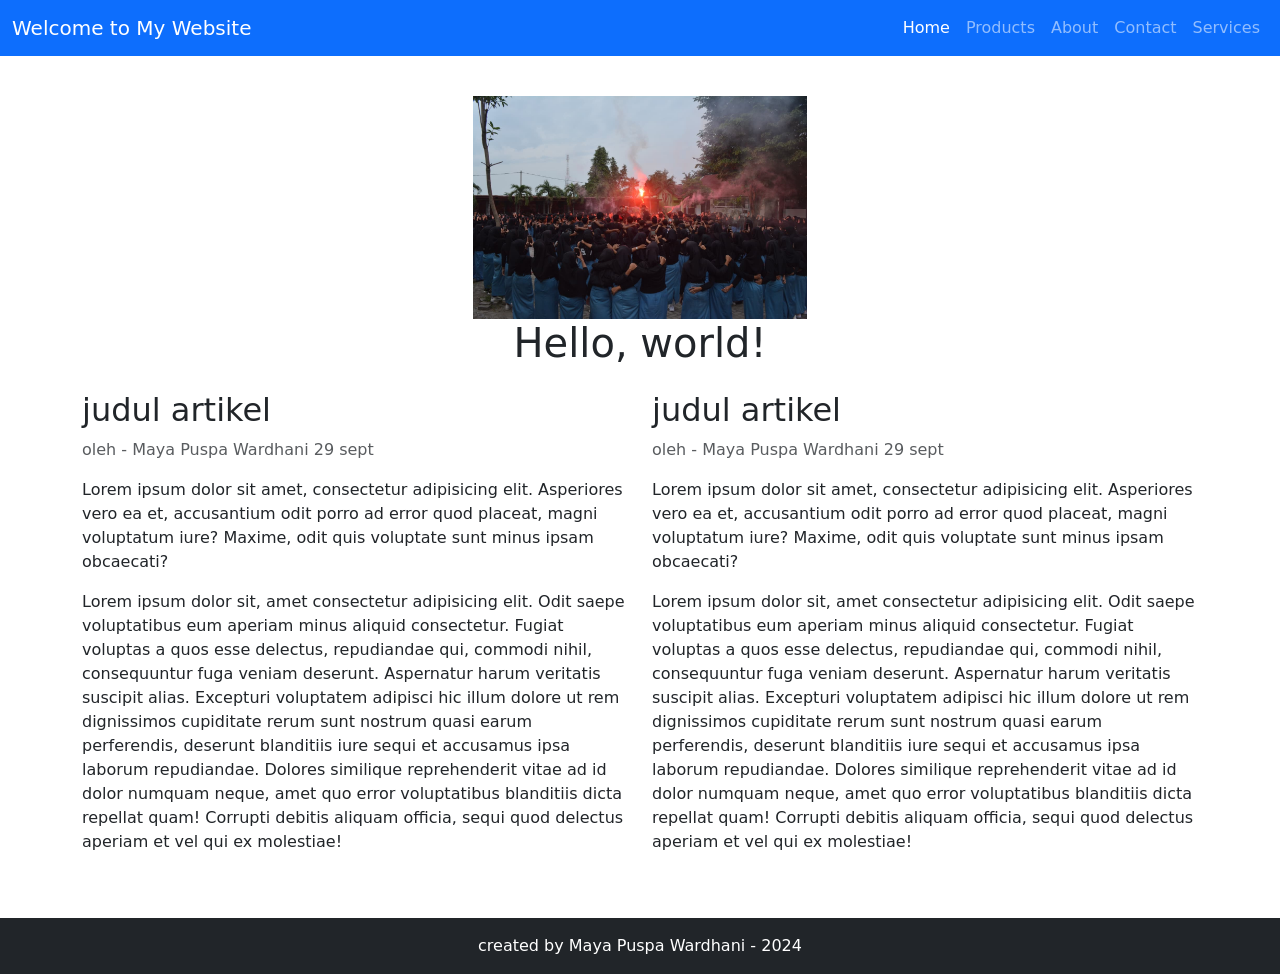
<file: web-bootsrap/index.html>
<!doctype html>
<html lang="en">
  <head>
    <meta charset="UTF-8" />
    <meta name="viewport" content="width=device-width, initial-scale=1.0" />
    <title>Web Bootstrap</title>
    <!-- load css bootstrap -->
    <link
      href="https://cdn.jsdelivr.net/npm/bootstrap@5.3.8/dist/css/bootstrap.min.css"
      rel="stylesheet"
      integrity="sha384-sRIl4kxILFvY47J16cr9ZwB07vP4J8+LH7qKQnuqkuIAvNWLzeN8tE5YBujZqJLB"
      crossorigin="anonymous"
    />
  </head>

  <body>
    <!-- navbar atau menu -->
    <nav class="navbar navbar-expand-lg navbar-dark bg-primary fixed-top">
      <div class="container-fluid">
        <a class="navbar-brand" href="#">Welcome to My Website</a>
        <button
          class="navbar-toggler"
          type="button"
          data-bs-toggle="collapse"
          data-bs-target="#navbarNavAltMarkup"
          aria-controls="navbarNavAltMarkup"
          aria-expanded="false"
          aria-label="Toggle navigation"
        >
          <span class="navbar-toggler-icon"></span>
        </button>
        <div class="collapse navbar-collapse" id="navbarNavAltMarkup">
          <div class="navbar-nav ms-auto">
            <a class="nav-link active" aria-current="page" href="#">Home</a>
            <a class="nav-link" href="#">Products</a>
            <a class="nav-link" href="#">About</a>
            <a class="nav-link" href="#">Contact</a>
            <a class="nav-link" href="#">Services</a>
          </div>
        </div>
      </div>
    </nav>

    <!-- hero image atau banner -->
    <div class="container text-center mt-5 pt-5">
      <img
        src="img/gambar1.jpeg"
        width="30%"
        height="30%"
        class="img-fluid"
        alt="Responsive image"
      />
      <h1>Hello, world!</h1>
    </div>

    <!-- isi artikel -->
    <div class="container mt-4">
      <div class="row">
        <!-- kolom 1 -->
        <div class="col-md-6">
          <h2>judul artikel</h2>
          <p class="text-muted">oleh - Maya Puspa Wardhani 29 sept</p>
          <p>
            Lorem ipsum dolor sit amet, consectetur adipisicing elit. Asperiores
            vero ea et, accusantium odit porro ad error quod placeat, magni
            voluptatum iure? Maxime, odit quis voluptate sunt minus ipsam
            obcaecati?
          </p>
          <p>
            <span
              >Lorem ipsum dolor sit, amet consectetur adipisicing elit. Odit
              saepe voluptatibus eum aperiam minus aliquid consectetur. Fugiat
              voluptas a quos esse delectus, repudiandae qui, commodi nihil,
              consequuntur fuga veniam deserunt.</span
            >
            <span
              >Aspernatur harum veritatis suscipit alias. Excepturi voluptatem
              adipisci hic illum dolore ut rem dignissimos cupiditate rerum sunt
              nostrum quasi earum perferendis, deserunt blanditiis iure sequi et
              accusamus ipsa laborum repudiandae.</span
            >
            <span
              >Dolores similique reprehenderit vitae ad id dolor numquam neque,
              amet quo error voluptatibus blanditiis dicta repellat quam!
              Corrupti debitis aliquam officia, sequi quod delectus aperiam et
              vel qui ex molestiae!</span
            >
          </p>
        </div>

        <!-- kolom 2 -->
        <div class="col-md-6">
          <h2>judul artikel</h2>
          <p class="text-muted">oleh - Maya Puspa Wardhani 29 sept</p>
          <p>
            Lorem ipsum dolor sit amet, consectetur adipisicing elit. Asperiores
            vero ea et, accusantium odit porro ad error quod placeat, magni
            voluptatum iure? Maxime, odit quis voluptate sunt minus ipsam
            obcaecati?
          </p>
          <p>
            <span
              >Lorem ipsum dolor sit, amet consectetur adipisicing elit. Odit
              saepe voluptatibus eum aperiam minus aliquid consectetur. Fugiat
              voluptas a quos esse delectus, repudiandae qui, commodi nihil,
              consequuntur fuga veniam deserunt.</span
            >
            <span
              >Aspernatur harum veritatis suscipit alias. Excepturi voluptatem
              adipisci hic illum dolore ut rem dignissimos cupiditate rerum sunt
              nostrum quasi earum perferendis, deserunt blanditiis iure sequi et
              accusamus ipsa laborum repudiandae.</span
            >
            <span
              >Dolores similique reprehenderit vitae ad id dolor numquam neque,
              amet quo error voluptatibus blanditiis dicta repellat quam!
              Corrupti debitis aliquam officia, sequi quod delectus aperiam et
              vel qui ex molestiae!</span
            >
          </p>
        </div>
      </div>
    </div>

    <!-- footer -->
    <footer class="bg-dark text-white text-center py-3 mt-5">
      created by Maya Puspa Wardhani - 2024
    </footer>

    <!-- load js bootstrap -->
    <script
      src="https://cdn.jsdelivr.net/npm/bootstrap@5.3.8/dist/js/bootstrap.bundle.min.js"
      integrity="sha384-FKyoEForCGlyvwx9Hj09JcYn3nv7wiPVlz7YYwJrWVcXK/BmnVDxM+D2scQbITxI"
      crossorigin="anonymous"
    ></script>
  </body>
</html>
</file>
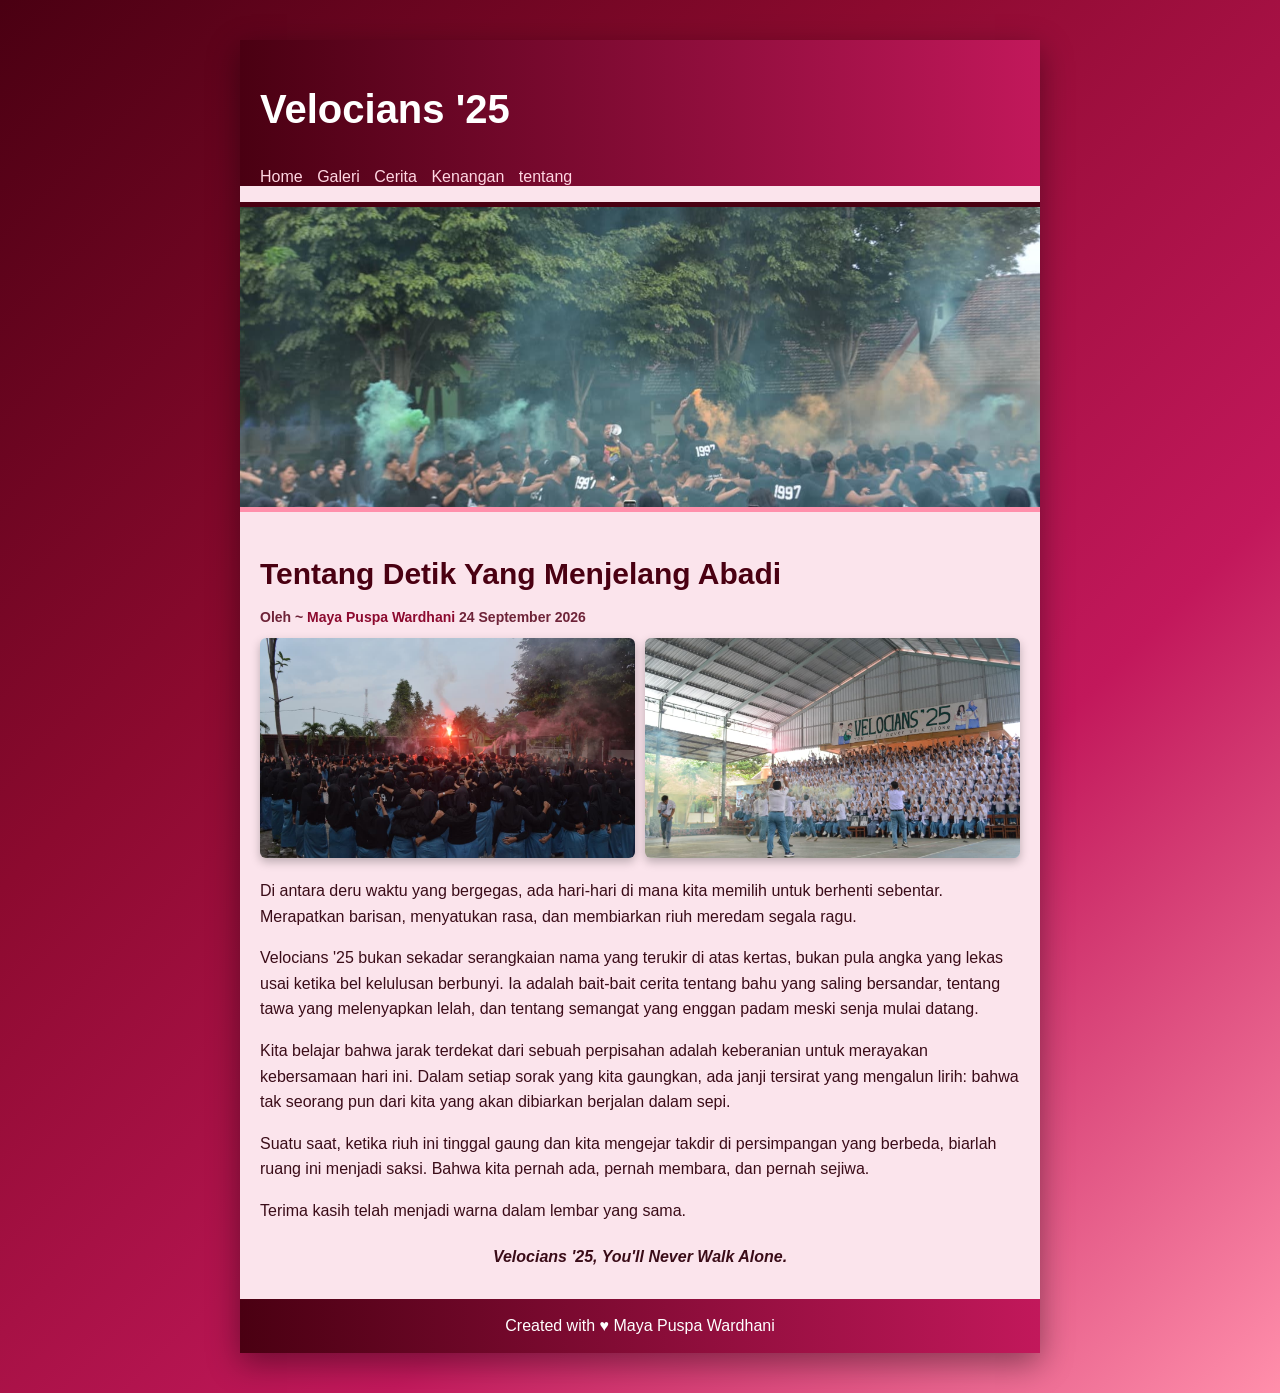
<file: web-css/index.html>
<!DOCTYPE html>
<html lang="en">
<head>
    <meta charset="UTF-8">
    <meta name="viewport" content="width=device-width, initial-scale=1.0">
    <title>Web Profile</title>
    <!-- link style css external -->
    <link rel="stylesheet" href="css/style.css">
</head>
<body> 
    <!-- membuat container -->
     <div class="container">
        <!-- membuat header -->
        <div class="header">
            <h1 class="judul">Velocians '25</h1>
            <!-- membuat menu navigasi atas -->
             <ul class="nav">
                <li><a href="#">Home</a></li>
                <li><a href="#">Galeri</a></li>
                <li><a href="#">Cerita</a></li>
                <li><a href="#">Kenangan</a></li>
                <li><a href="#">tentang</a></li>
            </ul>
        </div>
        <!-- end header -->

         <!-- banner -->
        <div class="banner"></div>
        <!-- end banner -->

        <!-- isi -->
         <div class="isi">
            <h2> Tentang Detik Yang Menjelang Abadi </h2>
            <p class="penulis"> Oleh ~ <a href="#">Maya Puspa Wardhani</a> 24 September 2026</p>
            <!-- galeri foto -->
            <div class="galeri">
                <img src="img/gambar1.jpeg" alt="Kebersamaan Velocians 25">
                <img src="img/gambar2.jpeg" alt="Kenangan Velocians 25">
            </div>
        <p> Di antara deru waktu yang bergegas, ada hari-hari di mana kita memilih untuk berhenti sebentar. Merapatkan barisan, menyatukan rasa, dan membiarkan riuh meredam segala ragu.</p>

        <p> Velocians '25 bukan sekadar serangkaian nama yang terukir di atas kertas, bukan pula angka yang lekas usai ketika bel kelulusan berbunyi. Ia adalah bait-bait cerita tentang bahu yang saling bersandar, tentang tawa yang melenyapkan lelah, dan tentang semangat yang enggan padam meski senja mulai datang.</p>

        <p> Kita belajar bahwa jarak terdekat dari sebuah perpisahan adalah keberanian untuk merayakan kebersamaan hari ini. Dalam setiap sorak yang kita gaungkan, ada janji tersirat yang mengalun lirih: bahwa tak seorang pun dari kita yang akan dibiarkan berjalan dalam sepi.</p>

        <p> Suatu saat, ketika riuh ini tinggal gaung dan kita mengejar takdir di persimpangan yang berbeda, biarlah ruang ini menjadi saksi. Bahwa kita pernah ada, pernah membara, dan pernah sejiwa.</p>

        <p> Terima kasih telah menjadi warna dalam lembar yang sama.</p> 

        <p class="tagline"> Velocians '25, You'll Never Walk Alone. </p>
     </div>
        <!-- end isi -->

        <!-- footer -->
        <div class="footer">
            <p class="copyright"> Created with &hearts; Maya Puspa Wardhani </p>
        </div>
        <!-- end footer -->
    
</body>
</html>
</file>
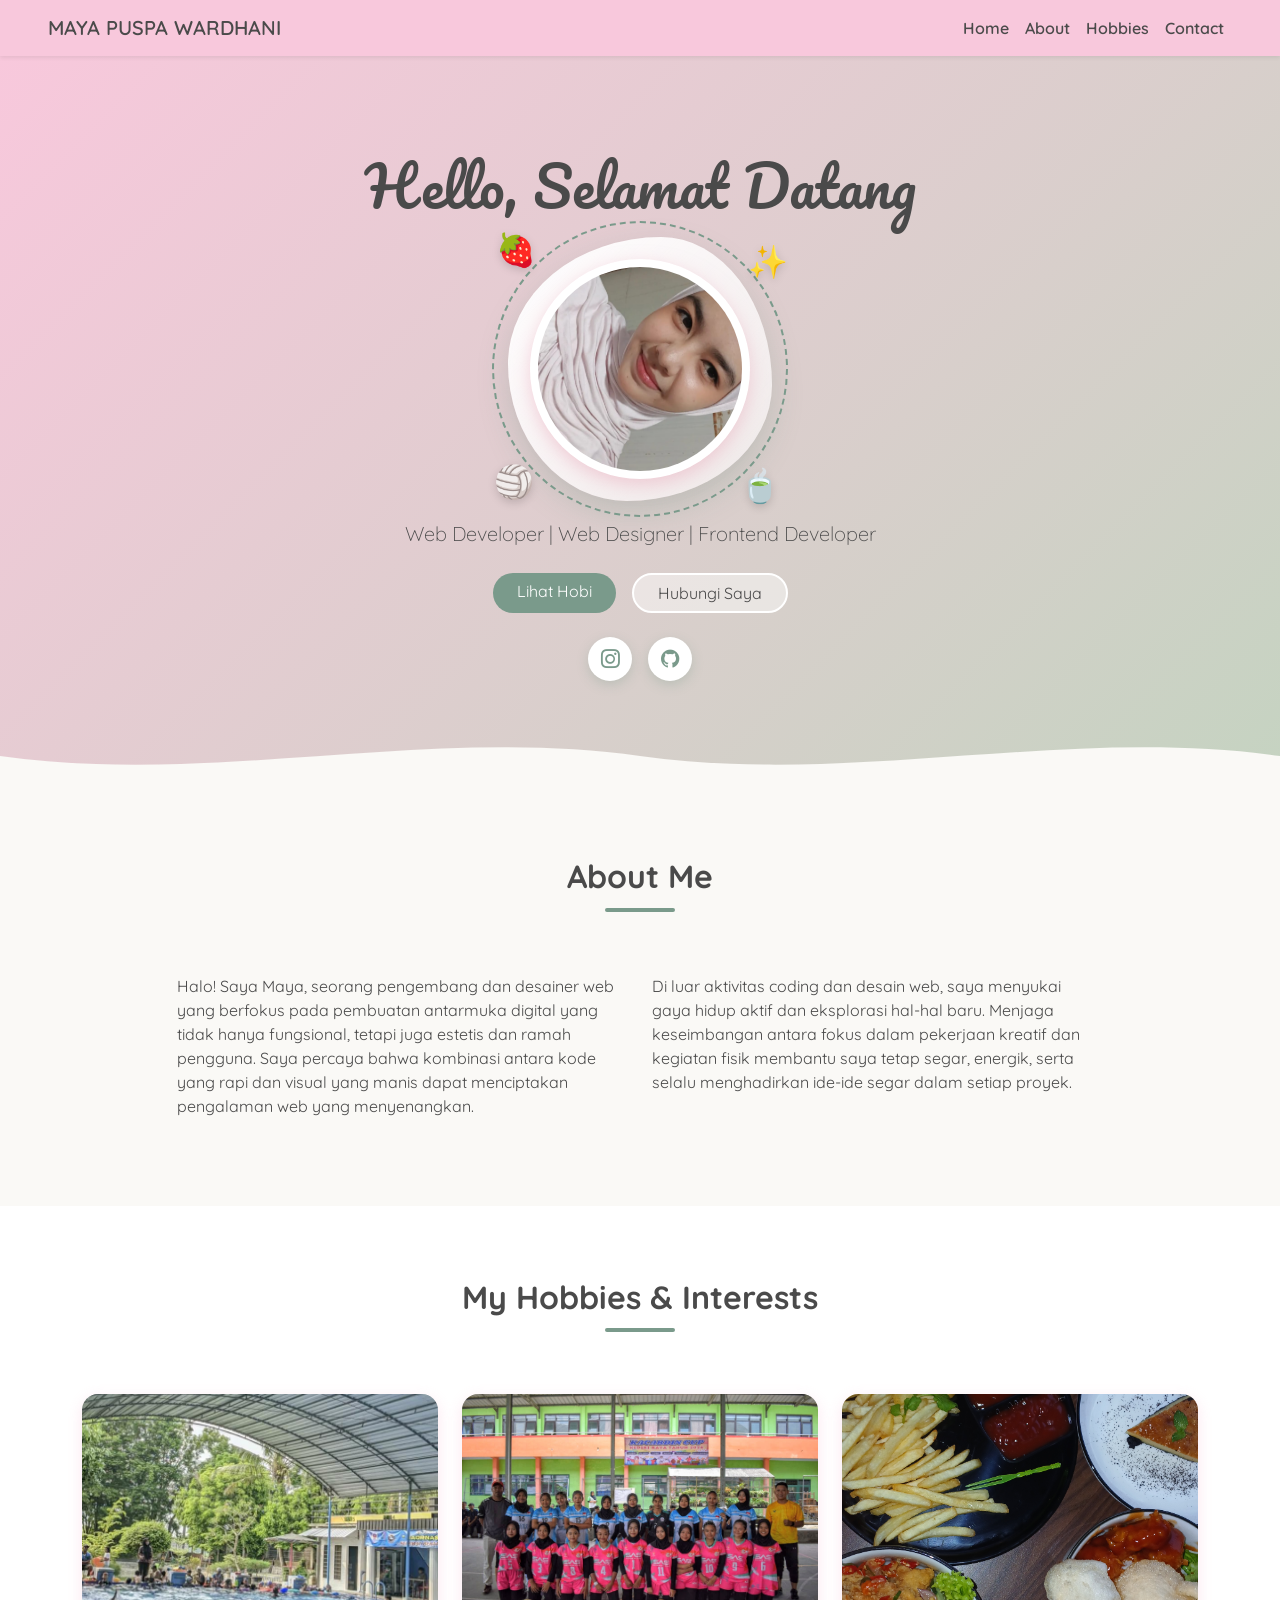
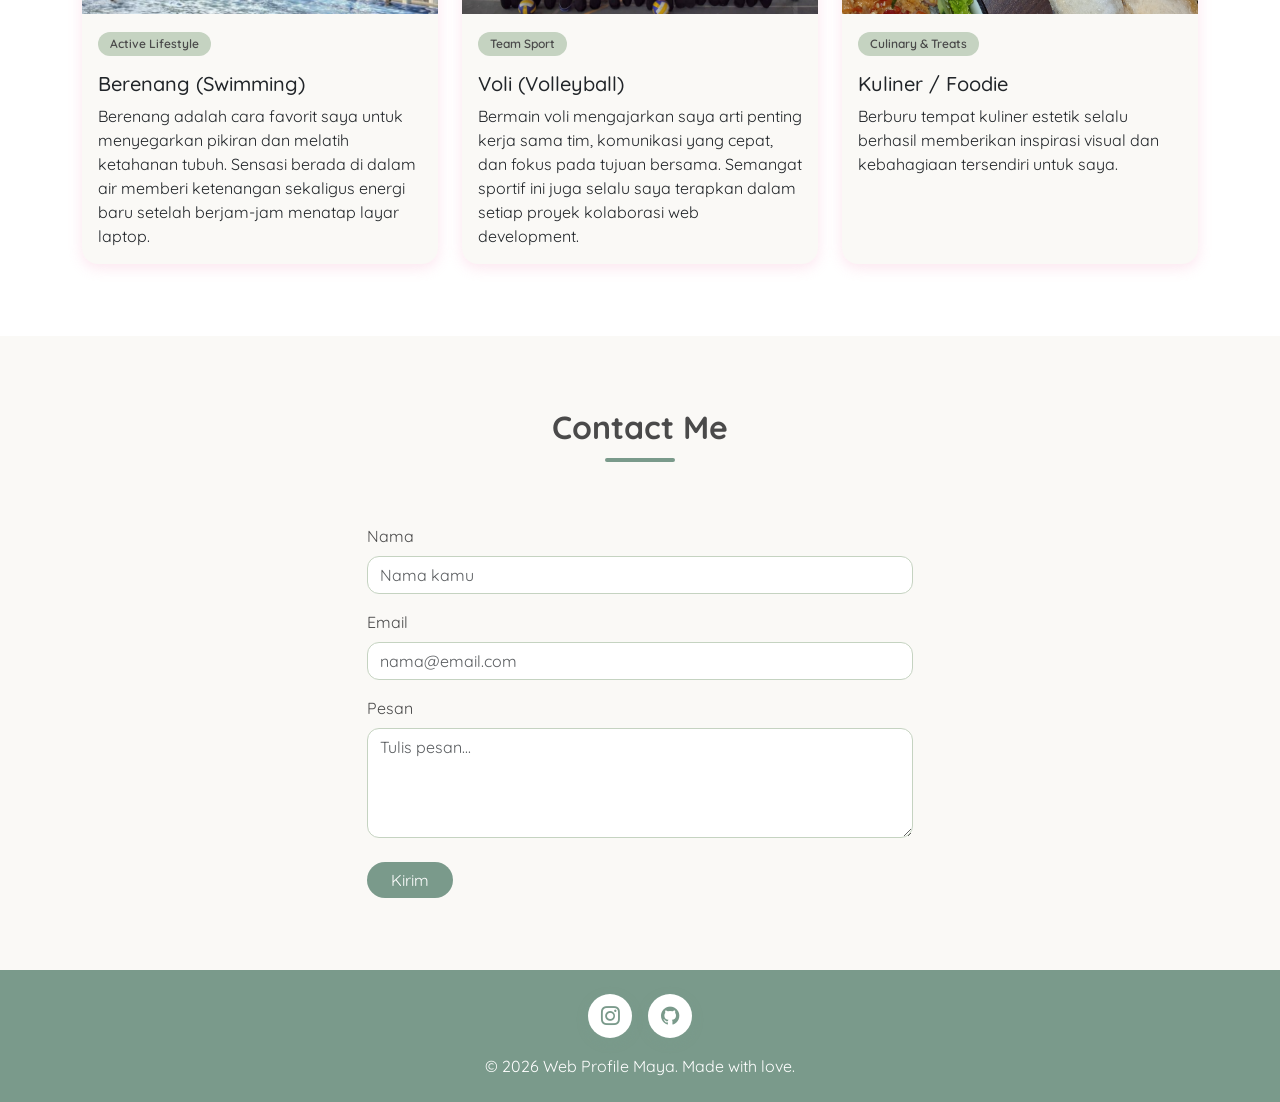
<file: web-profile/index.html>
<!doctype html>
<html lang="en">
  <head>
    <meta charset="UTF-8" />
    <meta name="viewport" content="width=device-width, initial-scale=1.0" />
    <title>Web Profile Maya</title>
    <!-- css -->
    <link
      href="https://cdn.jsdelivr.net/npm/bootstrap@5.3.8/dist/css/bootstrap.min.css"
      rel="stylesheet"
      integrity="sha384-sRIl4kxILFvY47J16cr9ZwB07vP4J8+LH7qKQnuqkuIAvNWLzeN8tE5YBujZqJLB"
      crossorigin="anonymous"
    />

    <link rel="preconnect" href="https://fonts.googleapis.com" />

    <link rel="preconnect" href="https://fonts.gstatic.com" crossorigin />
    <link
      href="https://fonts.googleapis.com/css2?family=Pacifico&family=Quicksand:wght@400;600;700&display=swap"
      rel="stylesheet"
    />
    <link
      rel="stylesheet"
      href="https://cdn.jsdelivr.net/npm/bootstrap-icons@1.11.3/font/bootstrap-icons.min.css"
    />
    <link rel="stylesheet" href="https://unpkg.com/aos@next/dist/aos.css" />
    <link rel="stylesheet" href="css/mycss.css" />
  </head>
  <body
    data-bs-spy="scroll"
    data-bs-target="#navbarNav"
    data-bs-root-margin="-40% 0px -55% 0px"
    tabindex="0"
  >
    <!-- navbar -->
    <nav
      class="navbar navbar-expand-lg navbar-dark bg-pink fixed-top shadow-sm"
      id="mainNav"
    >
      <div class="container-fluid px-3 px-lg-5">
        <a class="navbar-brand" href="#home">MAYA PUSPA WARDHANI</a>
        <button
          class="navbar-toggler"
          type="button"
          data-bs-toggle="collapse"
          data-bs-target="#navbarNav"
          aria-controls="navbarNav"
          aria-expanded="false"
          aria-label="Toggle navigation"
        >
          <span class="navbar-toggler-icon"></span>
        </button>
        <div class="collapse navbar-collapse" id="navbarNav">
          <ul class="navbar-nav ms-auto">
            <li class="nav-item">
              <a class="nav-link" href="#home">Home</a>
            </li>
            <li class="nav-item">
              <a class="nav-link" href="#about">About</a>
            </li>
            <li class="nav-item">
              <a class="nav-link" href="#hobbies">Hobbies</a>
            </li>
            <li class="nav-item">
              <a class="nav-link" href="#contact">Contact</a>
            </li>
          </ul>
        </div>
      </div>
    </nav>

    <!-- jumbotron -->
    <div class="jumbotron-fluid hero py-5" id="home">
      <div class="container text-center py-5 hero-content">
        <h1 class="display-4 hero-title mb-4">Hello, Selamat Datang</h1>
        <div class="photo-frame">
          <img
            src="img/profile.jpeg"
            class="rounded-circle img-thumbnail profile-img"
            alt="Profile Picture"
          />
          <span class="sticker s1" aria-hidden="true">🍓</span>
          <span class="sticker s2" aria-hidden="true">✨</span>
          <span class="sticker s3" aria-hidden="true">🍵</span>
          <span class="sticker s4" aria-hidden="true">🏐</span>
        </div>
        <p class="lead mb-4">
          Web Developer | Web Designer | Frontend Developer
        </p>
        <div class="d-flex flex-wrap justify-content-center gap-3 mb-4">
          <a href="#hobbies" class="btn btn-matcha px-4">Lihat Hobi</a>
          <a href="#contact" class="btn btn-outline-light btn-outline-pink px-4"
            >Hubungi Saya</a
          >
        </div>
        <div class="d-flex justify-content-center gap-3 mb-2">
          <a
            href="https://www.instagram.com/mayaapuspa__?stkn=cDN4NmczZ256NGhp"
            target="_blank"
            rel="noopener"
            class="social-link"
            aria-label="Instagram"
          >
            <i class="bi bi-instagram"></i
          ></a>
          <a
            href="https://github.com/mayapuspa999-hash"
            target="_blank"
            rel="noopener"
            class="social-link"
            aria-label="GitHub"
          >
            <i class="bi bi-github"></i
          ></a>
        </div>
      </div>
      <svg
        class="hero-wave"
        viewBox="0 0 1440 80"
        preserveAspectRatio="none"
        aria-hidden="true"
      >
        <path
          d="M0,40 C240,80 480,0 720,40 C960,80 1200,0 1440,40 L1440,80 L0,80 Z"
          fill="#FAF9F6"
        />
      </svg>
    </div>

    <!-- about -->
    <section id="about" class="about-section py-5">
      <div class="container py-4">
        <h2 class="text-center section-title mb-5">About Me</h2>
        <div class="row justify-content-center g-4">
          <div class="col-md-5" data-aos="fade-right">
            <p>
              Halo! Saya Maya, seorang pengembang dan desainer web yang berfokus
              pada pembuatan antarmuka digital yang tidak hanya fungsional,
              tetapi juga estetis dan ramah pengguna. Saya percaya bahwa
              kombinasi antara kode yang rapi dan visual yang manis dapat
              menciptakan pengalaman web yang menyenangkan.
            </p>
          </div>
          <div class="col-md-5" data-aos="fade-left">
            <p>
              Di luar aktivitas coding dan desain web, saya menyukai gaya hidup
              aktif dan eksplorasi hal-hal baru. Menjaga keseimbangan antara
              fokus dalam pekerjaan kreatif dan kegiatan fisik membantu saya
              tetap segar, energik, serta selalu menghadirkan ide-ide segar
              dalam setiap proyek.
            </p>
          </div>
        </div>
      </div>
    </section>

    <!-- hobbies -->
    <section id="hobbies" class="portfolio-section py-5">
      <div class="container py-4">
        <h2 class="text-center section-title mb-5">
          My Hobbies &amp; Interests
        </h2>
        <div class="row g-4">
          <div class="col-md-4" data-aos="flip-left">
            <div class="card portfolio-card h-100">
              <img
                src="img/swimming.jpeg"
                class="card-img-top"
                alt="Berenang"
              />
              <div class="card-body">
                <span class="badge badge-hobby mb-3">Active Lifestyle</span>
                <h5 class="card-title">Berenang (Swimming)</h5>
                <p class="card-text">
                  Berenang adalah cara favorit saya untuk menyegarkan pikiran
                  dan melatih ketahanan tubuh. Sensasi berada di dalam air
                  memberi ketenangan sekaligus energi baru setelah berjam-jam
                  menatap layar laptop.
                </p>
              </div>
            </div>
          </div>
          <div class="col-md-4" data-aos="fade-up">
            <div class="card portfolio-card h-100">
              <img src="img/volleyball.jpg" class="card-img-top" alt="Voli" />
              <div class="card-body">
                <span class="badge badge-hobby mb-3">Team Sport</span>
                <h5 class="card-title">Voli (Volleyball)</h5>
                <p class="card-text">
                  Bermain voli mengajarkan saya arti penting kerja sama tim,
                  komunikasi yang cepat, dan fokus pada tujuan bersama. Semangat
                  sportif ini juga selalu saya terapkan dalam setiap proyek
                  kolaborasi web development.
                </p>
              </div>
            </div>
          </div>
          <div class="col-md-4" data-aos="flip-left">
            <div class="card portfolio-card h-100">
              <img src="img/food.jpg" class="card-img-top" alt="Kuliner" />
              <div class="card-body">
                <span class="badge badge-hobby mb-3"
                  >Culinary &amp; Treats</span
                >
                <h5 class="card-title">Kuliner / Foodie</h5>
                <p class="card-text">
                  Berburu tempat kuliner estetik selalu berhasil memberikan
                  inspirasi visual dan kebahagiaan tersendiri untuk saya.
                </p>
              </div>
            </div>
          </div>
        </div>
      </div>
    </section>

    <!-- contact -->
    <section id="contact" class="contact-section py-5">
      <div class="container py-4">
        <h2 class="text-center section-title mb-5">Contact Me</h2>
        <div class="row justify-content-center">
          <div class="col-md-6" data-aos="zoom-in-up">
            <form>
              <div class="mb-3">
                <label for="nama" class="form-label">Nama</label>
                <input
                  type="text"
                  class="form-control"
                  id="nama"
                  placeholder="Nama kamu"
                />
              </div>
              <div class="mb-3">
                <label for="email" class="form-label">Email</label>
                <input
                  type="email"
                  class="form-control"
                  id="email"
                  placeholder="nama@email.com"
                />
              </div>
              <div class="mb-4">
                <label for="pesan" class="form-label">Pesan</label>
                <textarea
                  class="form-control"
                  id="pesan"
                  rows="4"
                  placeholder="Tulis pesan..."
                ></textarea>
              </div>
              <button type="submit" class="btn btn-matcha px-4">Kirim</button>
            </form>
          </div>
        </div>
      </div>
    </section>

    <!-- footer -->
    <footer class="footer text-center py-4">
      <div class="container">
        <div class="d-flex justify-content-center gap-3 mb-3">
          <a
            href="https://instagram.com/username"
            target="_blank"
            rel="noopener"
            class="social-link"
            aria-label="Instagram"
            ><i class="bi bi-instagram"></i
          ></a>
          <a
            href="https://github.com/username"
            target="_blank"
            rel="noopener"
            class="social-link"
            aria-label="GitHub"
            ><i class="bi bi-github"></i
          ></a>
        </div>
        <p class="mb-0">&copy; 2026 Web Profile Maya. Made with love.</p>
      </div>
    </footer>

    <!-- back to top -->
    <button
      type="button"
      id="toTop"
      class="btn btn-matcha rounded-circle"
      aria-label="Kembali ke atas"
    >
      <i class="bi bi-arrow-up"></i>
    </button>

    <script
      src="https://cdn.jsdelivr.net/npm/bootstrap@5.3.8/dist/js/bootstrap.bundle.min.js"
      integrity="sha384-FKyoEForCGlyvwx9Hj09JcYn3nv7wiPVlz7YYwJrWVcXK/BmnVDxM+D2scQbITxI"
      crossorigin="anonymous"
    ></script>
    <script src="https://unpkg.com/aos@next/dist/aos.js"></script>
    <script>
      AOS.init({ duration: 900, once: true });

      // Tutup menu mobile otomatis setelah link diklik
      const menu = document.getElementById("navbarNav");
      document.querySelectorAll("#navbarNav .nav-link").forEach((link) => {
        link.addEventListener("click", () => {
          if (menu.classList.contains("show")) {
            bootstrap.Collapse.getOrCreateInstance(menu).hide();
          }
        });
      });

      // Navbar berubah saat halaman di-scroll
      const nav = document.getElementById("mainNav");
      const onScroll = () =>
        nav.classList.toggle("scrolled", window.scrollY > 40);
      window.addEventListener("scroll", onScroll);
      onScroll();

      // Tombol kembali ke atas
      const toTop = document.getElementById("toTop");
      window.addEventListener("scroll", () =>
        toTop.classList.toggle("show", window.scrollY > 400),
      );
      toTop.addEventListener("click", () =>
        window.scrollTo({ top: 0, behavior: "smooth" }),
      );
    </script>
  </body>
</html>
</file>
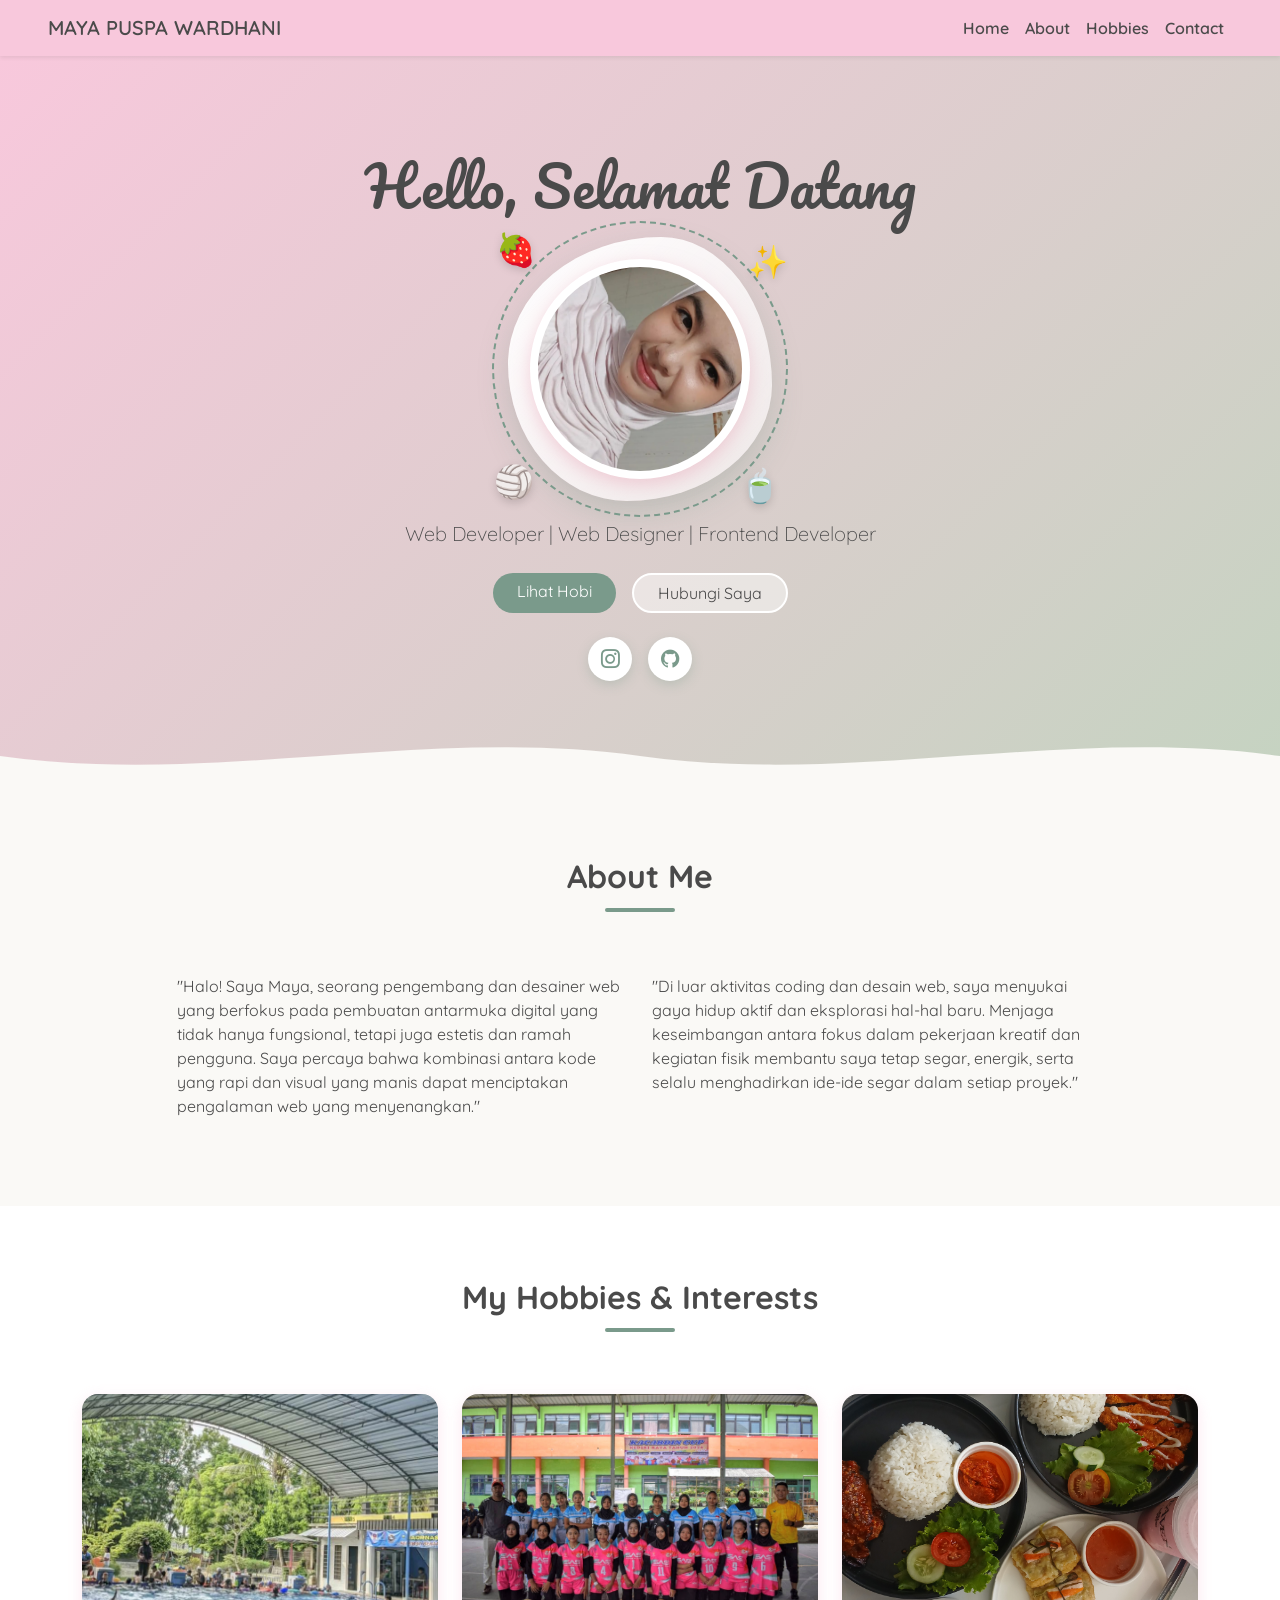
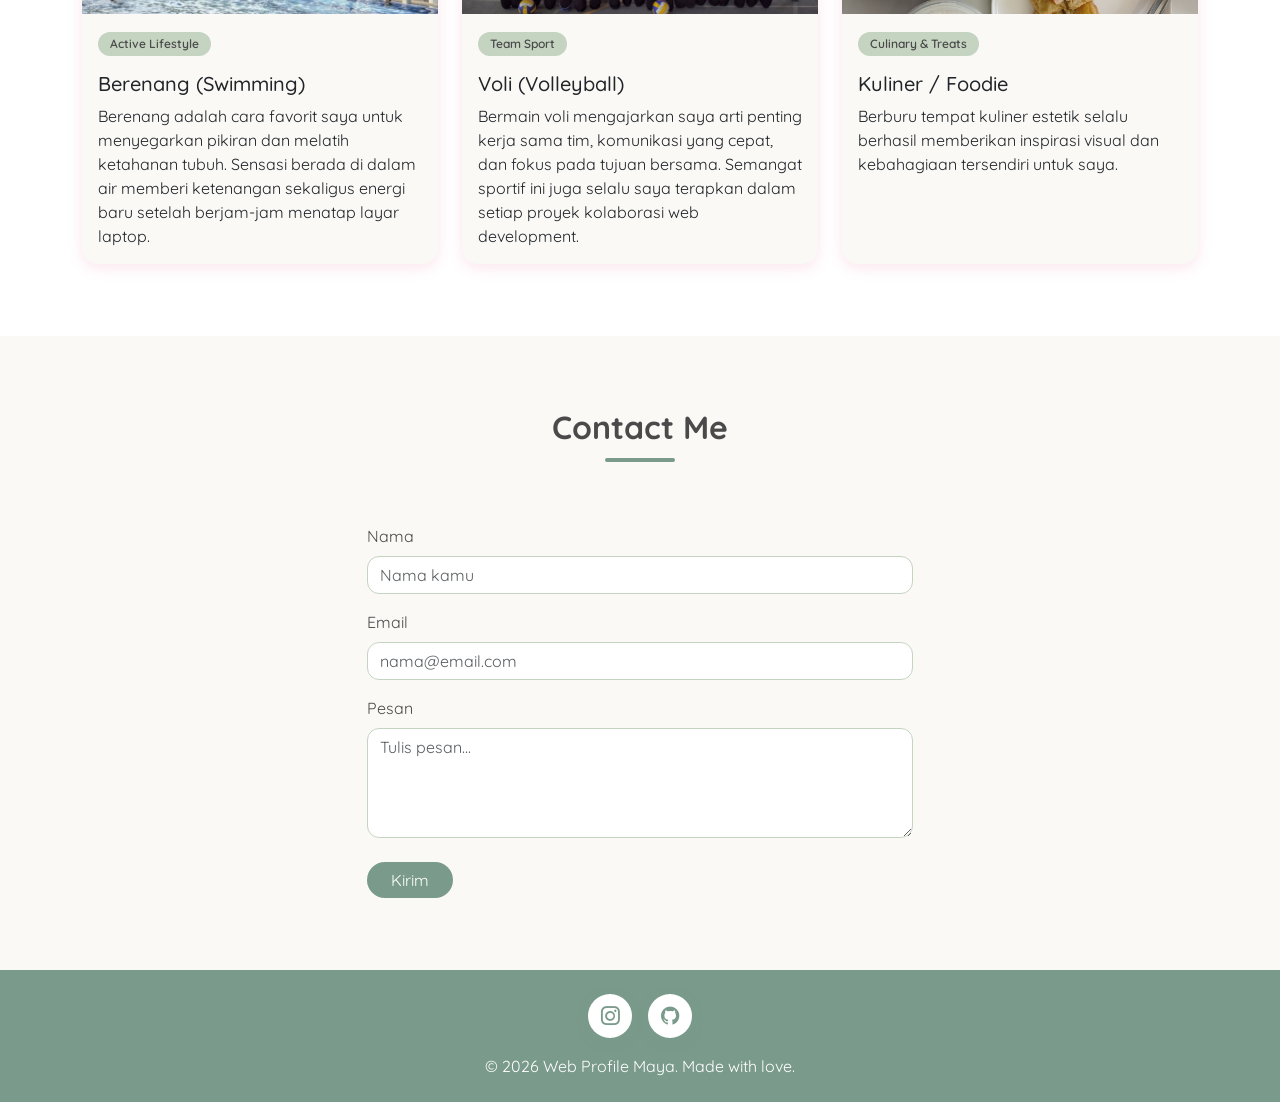
<file: web-bootsrap/web-profile/index.html>
<!doctype html>
<html lang="en">
  <head>
    <meta charset="UTF-8" />
    <meta name="viewport" content="width=device-width, initial-scale=1.0" />
    <title>Web Profile Maya</title>
    <!-- css -->
    <link
      href="https://cdn.jsdelivr.net/npm/bootstrap@5.3.8/dist/css/bootstrap.min.css"
      rel="stylesheet"
      integrity="sha384-sRIl4kxILFvY47J16cr9ZwB07vP4J8+LH7qKQnuqkuIAvNWLzeN8tE5YBujZqJLB"
      crossorigin="anonymous"
    />
    <link rel="preconnect" href="https://fonts.googleapis.com" />
    <link rel="preconnect" href="https://fonts.gstatic.com" crossorigin />
    <link
      href="https://fonts.googleapis.com/css2?family=Pacifico&family=Quicksand:wght@400;600;700&display=swap"
      rel="stylesheet"
    />
    <link
      rel="stylesheet"
      href="https://cdn.jsdelivr.net/npm/bootstrap-icons@1.11.3/font/bootstrap-icons.min.css"
    />
    <link rel="stylesheet" href="https://unpkg.com/aos@next/dist/aos.css" />
    <link rel="stylesheet" href="css/mycss.css" />
  </head>
  <body
    data-bs-spy="scroll"
    data-bs-target="#navbarNav"
    data-bs-root-margin="-40% 0px -55% 0px"
    tabindex="0"
  >
    <!-- navbar -->
    <nav
      class="navbar navbar-expand-lg navbar-dark bg-pink fixed-top shadow-sm"
      id="mainNav"
    >
      <div class="container-fluid px-3 px-lg-5">
        <a class="navbar-brand" href="#home">MAYA PUSPA WARDHANI</a>
        <button
          class="navbar-toggler"
          type="button"
          data-bs-toggle="collapse"
          data-bs-target="#navbarNav"
          aria-controls="navbarNav"
          aria-expanded="false"
          aria-label="Toggle navigation"
        >
          <span class="navbar-toggler-icon"></span>
        </button>
        <div class="collapse navbar-collapse" id="navbarNav">
          <ul class="navbar-nav ms-auto">
            <li class="nav-item">
              <a class="nav-link" href="#home">Home</a>
            </li>
            <li class="nav-item">
              <a class="nav-link" href="#about">About</a>
            </li>
            <li class="nav-item">
              <a class="nav-link" href="#hobbies">Hobbies</a>
            </li>
            <li class="nav-item">
              <a class="nav-link" href="#contact">Contact</a>
            </li>
          </ul>
        </div>
      </div>
    </nav>

    <!-- jumbotron -->
    <div class="jumbotron-fluid hero py-5" id="home">
      <div class="container text-center py-5 hero-content">
        <h1 class="display-4 hero-title mb-4">Hello, Selamat Datang</h1>
        <div class="photo-frame">
          <img
            src="img/profile.jpeg"
            class="rounded-circle img-thumbnail profile-img"
            alt="Profile Picture"
          />
          <span class="sticker s1" aria-hidden="true">🍓</span>
          <span class="sticker s2" aria-hidden="true">✨</span>
          <span class="sticker s3" aria-hidden="true">🍵</span>
          <span class="sticker s4" aria-hidden="true">🏐</span>
        </div>
        <p class="lead mb-4">
          Web Developer | Web Designer | Frontend Developer
        </p>
        <div class="d-flex flex-wrap justify-content-center gap-3 mb-4">
          <a href="#hobbies" class="btn btn-matcha px-4">Lihat Hobi</a>
          <a href="#contact" class="btn btn-outline-light btn-outline-pink px-4"
            >Hubungi Saya</a
          >
        </div>
        <div class="d-flex justify-content-center gap-3 mb-2">
          <a
            href="https://www.instagram.com/mayaapuspa__?stkn=cDN4NmczZ256NGhp"
            target="_blank"
            rel="noopener"
            class="social-link"
            aria-label="Instagram"
          >
            <i class="bi bi-instagram"></i>
          </a>
          <a
            href="https://github.com/mayapuspa999-hash"
            target="_blank"
            rel="noopener"
            class="social-link"
            aria-label="GitHub"
          >
            <i class="bi bi-github"></i>
          </a>
        </div>
      </div>
      <svg
        class="hero-wave"
        viewBox="0 0 1440 80"
        preserveAspectRatio="none"
        aria-hidden="true"
      >
        <path
          d="M0,40 C240,80 480,0 720,40 C960,80 1200,0 1440,40 L1440,80 L0,80 Z"
          fill="#FAF9F6"
        />
      </svg>
    </div>

    <!-- about -->
    <section id="about" class="about-section py-5">
      <div class="container py-4">
        <h2 class="text-center section-title mb-5">About Me</h2>
        <div class="row justify-content-center g-4">
          <div class="col-md-5" data-aos="fade-right">
            <p>
              "Halo! Saya Maya, seorang pengembang dan desainer web yang
              berfokus pada pembuatan antarmuka digital yang tidak hanya
              fungsional, tetapi juga estetis dan ramah pengguna. Saya percaya
              bahwa kombinasi antara kode yang rapi dan visual yang manis dapat
              menciptakan pengalaman web yang menyenangkan."
            </p>
          </div>
          <div class="col-md-5" data-aos="fade-left">
            <p>
              "Di luar aktivitas coding dan desain web, saya menyukai gaya hidup
              aktif dan eksplorasi hal-hal baru. Menjaga keseimbangan antara
              fokus dalam pekerjaan kreatif dan kegiatan fisik membantu saya
              tetap segar, energik, serta selalu menghadirkan ide-ide segar
              dalam setiap proyek."
            </p>
          </div>
        </div>
      </div>
    </section>

    <!-- hobbies -->
    <section id="hobbies" class="portfolio-section py-5">
      <div class="container py-4">
        <h2 class="text-center section-title mb-5">
          My Hobbies &amp; Interests
        </h2>
        <div class="row g-4">
          <div class="col-md-4" data-aos="flip-left">
            <div class="card portfolio-card h-100">
              <img
                src="img/swimming.jpeg"
                class="card-img-top"
                alt="Berenang"
              />
              <div class="card-body">
                <span class="badge badge-hobby mb-3">Active Lifestyle</span>
                <h5 class="card-title">Berenang (Swimming)</h5>
                <p class="card-text">
                  Berenang adalah cara favorit saya untuk menyegarkan pikiran
                  dan melatih ketahanan tubuh. Sensasi berada di dalam air
                  memberi ketenangan sekaligus energi baru setelah berjam-jam
                  menatap layar laptop.
                </p>
              </div>
            </div>
          </div>
          <div class="col-md-4" data-aos="fade-up">
            <div class="card portfolio-card h-100">
              <img src="img/volleyball.jpg" class="card-img-top" alt="Voli" />
              <div class="card-body">
                <span class="badge badge-hobby mb-3">Team Sport</span>
                <h5 class="card-title">Voli (Volleyball)</h5>
                <p class="card-text">
                  Bermain voli mengajarkan saya arti penting kerja sama tim,
                  komunikasi yang cepat, dan fokus pada tujuan bersama. Semangat
                  sportif ini juga selalu saya terapkan dalam setiap proyek
                  kolaborasi web development.
                </p>
              </div>
            </div>
          </div>
          <div class="col-md-4" data-aos="flip-left">
            <div class="card portfolio-card h-100">
              <img src="img/food.jpg" class="card-img-top" alt="Kuliner" />
              <div class="card-body">
                <span class="badge badge-hobby mb-3"
                  >Culinary &amp; Treats</span
                >
                <h5 class="card-title">Kuliner / Foodie</h5>
                <p class="card-text">
                  Berburu tempat kuliner estetik selalu berhasil memberikan
                  inspirasi visual dan kebahagiaan tersendiri untuk saya.
                </p>
              </div>
            </div>
          </div>
        </div>
      </div>
    </section>

    <!-- contact -->
    <section id="contact" class="contact-section py-5">
      <div class="container py-4">
        <h2 class="text-center section-title mb-5">Contact Me</h2>
        <div class="row justify-content-center">
          <div class="col-md-6" data-aos="zoom-in-up">
            <form>
              <div class="mb-3">
                <label for="nama" class="form-label">Nama</label>
                <input
                  type="text"
                  class="form-control"
                  id="nama"
                  placeholder="Nama kamu"
                />
              </div>
              <div class="mb-3">
                <label for="email" class="form-label">Email</label>
                <input
                  type="email"
                  class="form-control"
                  id="email"
                  placeholder="nama@email.com"
                />
              </div>
              <div class="mb-4">
                <label for="pesan" class="form-label">Pesan</label>
                <textarea
                  class="form-control"
                  id="pesan"
                  rows="4"
                  placeholder="Tulis pesan..."
                ></textarea>
              </div>
              <button type="submit" class="btn btn-matcha px-4">Kirim</button>
            </form>
          </div>
        </div>
      </div>
    </section>

    <!-- footer -->
    <footer class="footer text-center py-4">
      <div class="container">
        <div class="d-flex justify-content-center gap-3 mb-3">
          <a
            href="https://instagram.com/username"
            target="_blank"
            rel="noopener"
            class="social-link"
            aria-label="Instagram"
            ><i class="bi bi-instagram"></i
          ></a>
          <a
            href="https://github.com/username"
            target="_blank"
            rel="noopener"
            class="social-link"
            aria-label="GitHub"
            ><i class="bi bi-github"></i
          ></a>
        </div>
        <p class="mb-0">&copy; 2026 Web Profile Maya. Made with love.</p>
      </div>
    </footer>

    <!-- back to top -->
    <button
      type="button"
      id="toTop"
      class="btn btn-matcha rounded-circle"
      aria-label="Kembali ke atas"
    >
      <i class="bi bi-arrow-up"></i>
    </button>

    <script
      src="https://cdn.jsdelivr.net/npm/bootstrap@5.3.8/dist/js/bootstrap.bundle.min.js"
      integrity="sha384-FKyoEForCGlyvwx9Hj09JcYn3nv7wiPVlz7YYwJrWVcXK/BmnVDxM+D2scQbITxI"
      crossorigin="anonymous"
    ></script>
    <script src="https://unpkg.com/aos@next/dist/aos.js"></script>
    <script>
      AOS.init({ duration: 900, once: true });

      // Tutup menu mobile otomatis setelah link diklik
      const menu = document.getElementById("navbarNav");
      document.querySelectorAll("#navbarNav .nav-link").forEach((link) => {
        link.addEventListener("click", () => {
          if (menu.classList.contains("show")) {
            bootstrap.Collapse.getOrCreateInstance(menu).hide();
          }
        });
      });

      // Navbar berubah saat halaman di-scroll
      const nav = document.getElementById("mainNav");
      const onScroll = () =>
        nav.classList.toggle("scrolled", window.scrollY > 40);
      window.addEventListener("scroll", onScroll);
      onScroll();

      // Tombol kembali ke atas
      const toTop = document.getElementById("toTop");
      window.addEventListener("scroll", () =>
        toTop.classList.toggle("show", window.scrollY > 400),
      );
      toTop.addEventListener("click", () =>
        window.scrollTo({ top: 0, behavior: "smooth" }),
      );
    </script>
  </body>
</html>
</file>
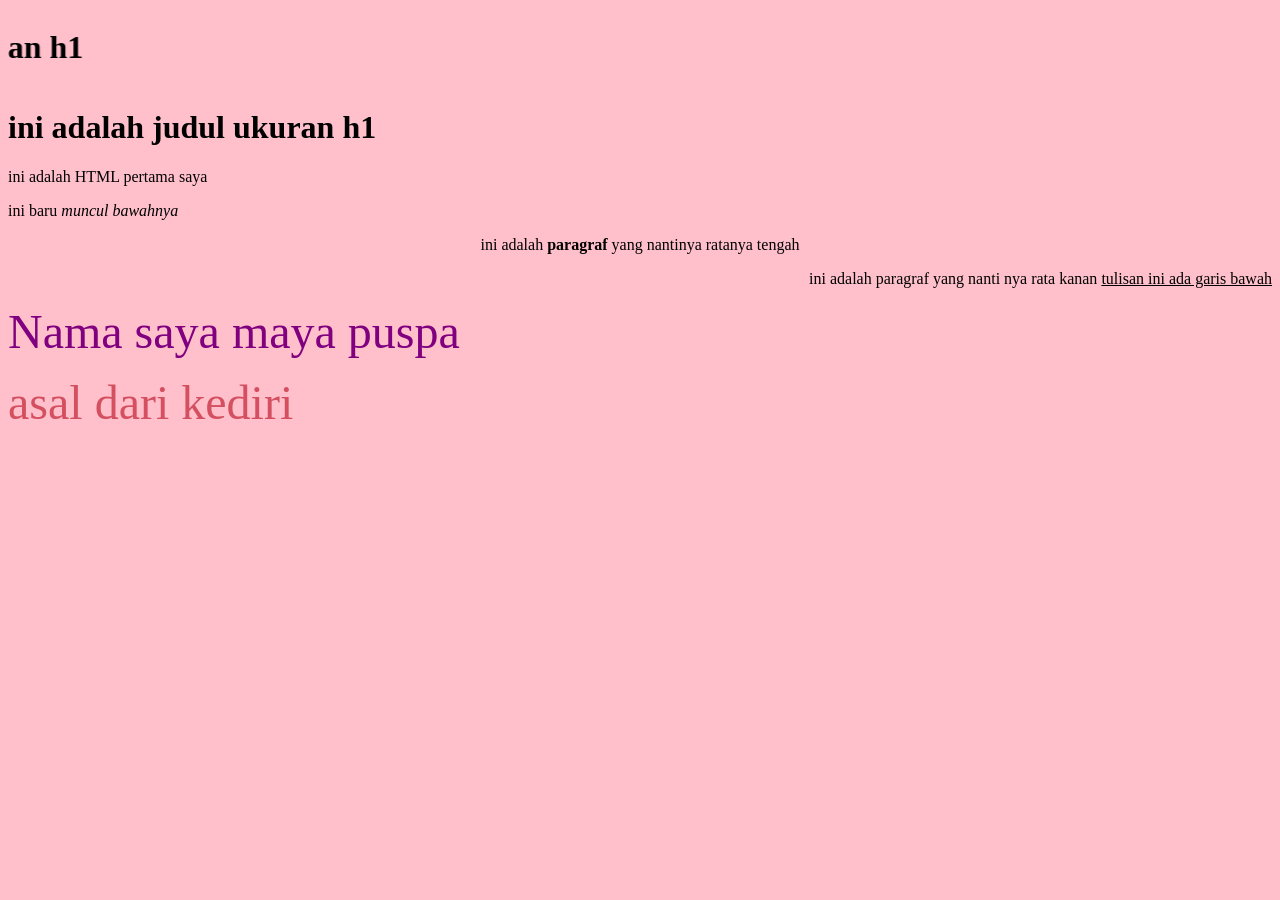
<file: tugas 1/tugas1.html>
<html>
    <head>
        <title> HTML Tugas 1</title>
    </head>

    <body bgcolor= "pink">
        <marquee behavior="slide" direction="right">
         <h1>ini adalah judul ukuran h1 </h1>
        </marquee>
            
        
        <h1>ini adalah judul ukuran h1</h1>
        <P> ini adalah HTML pertama saya </P>
        <P> ini baru <i> muncul bawahnya</i></P>
        <p align= "center">ini adalah <b>paragraf</b> yang nantinya ratanya tengah</p>
        <p align= "right">ini adalah paragraf yang nanti nya rata kanan <u> tulisan ini ada garis bawah</u></p>

        <p>
        <font size="20" color="purple">Nama saya maya puspa</font>
        </p>

       
        <p>
        <font size="20" color="D45060">asal dari kediri</font>
        </p>

    </body>

</html>
</file>
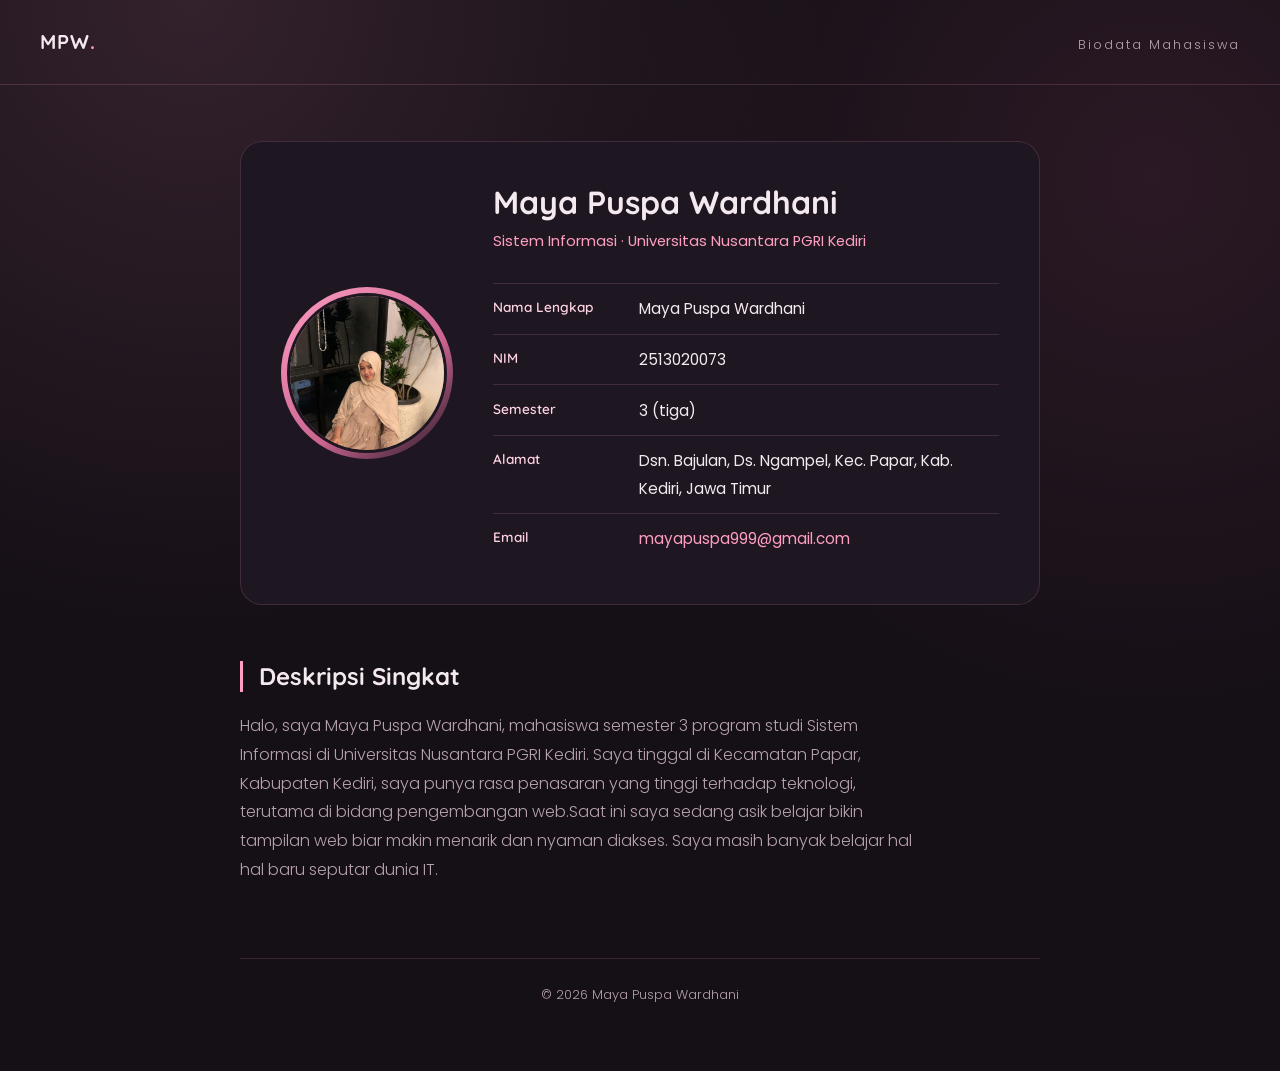
<file: tugas 2/tugas2.html>
<!DOCTYPE html>
<html lang="id">
<head>
  <meta charset="UTF-8">
  <meta name="viewport" content="width=device-width, initial-scale=1.0">
  <title>Biodata Mahasiswa | Maya Puspa Wardhani</title>
  <link rel="stylesheet" href="styles/biodata.css">
  <link rel="preconnect" href="https://fonts.googleapis.com">
  <link rel="preconnect" href="https://fonts.gstatic.com" crossorigin>
  <link href="https://fonts.googleapis.com/css2?family=Quicksand:wght@500;600;700&family=Poppins:wght@300;400;500&display=swap" rel="stylesheet">
</head>
<body>

  <!-- ============ HEADER ============ -->
  <header class="site-header">
    <p class="brand">MPW<span class="brand-dot">.</span></p>
    <p class="header-note">Biodata Mahasiswa</p>
  </header>

  <!-- ============ MAIN ============ -->
  <main class="page">

    <!-- KARTU BIODATA -->
    <section class="bio-card">

      <div class="bio-photo reveal" style="--delay: 0.05s">
        <div class="photo-frame">
          <img src="assets/profile.jpg"
            alt="Foto Profil Maya Puspa Wardhani" />
        </div>
      </div>

      <div class="bio-detail">
        <h1 class="reveal" style="--delay: 0.2s">Maya Puspa Wardhani</h1>
        <p class="bio-tagline reveal" style="--delay: 0.3s">
          Sistem Informasi &middot; Universitas Nusantara PGRI Kediri
        </p>

        <dl class="bio-list">
          <div class="bio-row reveal" style="--delay: 0.4s">
            <dt>Nama Lengkap</dt>
            <dd>Maya Puspa Wardhani</dd>
          </div>
          <div class="bio-row reveal" style="--delay: 0.48s">
            <dt>NIM</dt>
            <dd>2513020073</dd>
          </div>
          <div class="bio-row reveal" style="--delay: 0.56s">
            <dt>Semester</dt>
            <dd>3 (tiga)</dd>
          </div>
          <div class="bio-row reveal" style="--delay: 0.64s">
            <dt>Alamat</dt>
            <dd>Dsn. Bajulan, Ds. Ngampel, Kec. Papar, Kab. Kediri, Jawa Timur</dd>
          </div>
          <div class="bio-row reveal" style="--delay: 0.72s">
            <dt>Email</dt>
            <dd><a href="mailto:mayapuspa999@gmail.com">mayapuspa999@gmail.com</a></dd>
          </div>
        </dl>
      </div>

    </section>

    <!-- DESKRIPSI SINGKAT -->
    <section class="section">
      <h2 class="reveal" style="--delay: 0.85s">Deskripsi Singkat</h2>
      <p class="reveal" style="--delay: 0.95s">
        Halo, saya Maya Puspa Wardhani, mahasiswa semester 3 program studi
        Sistem Informasi di Universitas Nusantara PGRI Kediri. Saya tinggal di
        Kecamatan Papar, Kabupaten Kediri, saya punya rasa penasaran yang tinggi terhadap teknologi, terutama di bidang pengembangan web.Saat ini saya sedang asik belajar bikin tampilan web biar makin menarik dan nyaman diakses. Saya masih banyak belajar hal hal baru seputar dunia IT.
      </p>
    </section>

    <!-- ============ FOOTER ============ -->
    <footer class="site-footer reveal" style="--delay: 1.2s">
      <p>&copy; 2026 Maya Puspa Wardhani</p>
    </footer>

  </main>

</body>
</html>
</file>
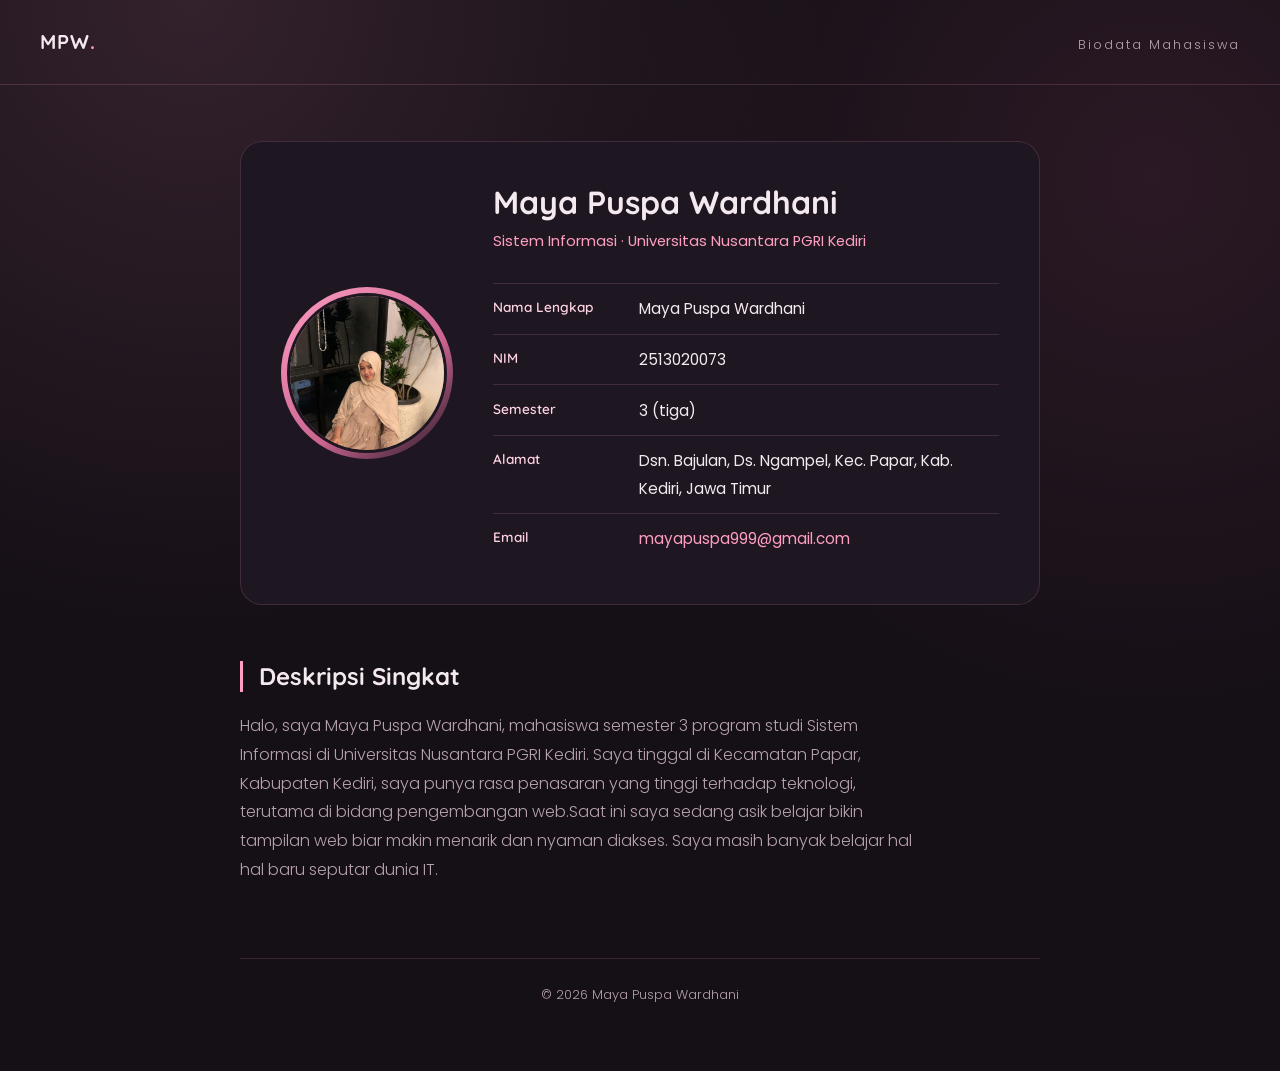
<file: tugas2/tugas2.html>
<!DOCTYPE html>
<html lang="id">
<head>
  <meta charset="UTF-8">
  <meta name="viewport" content="width=device-width, initial-scale=1.0">
  <title>Biodata Mahasiswa | Maya Puspa Wardhani</title>
  <link rel="stylesheet" href="styles/biodata.css">
  <link rel="preconnect" href="https://fonts.googleapis.com">
  <link rel="preconnect" href="https://fonts.gstatic.com" crossorigin>
  <link href="https://fonts.googleapis.com/css2?family=Quicksand:wght@500;600;700&family=Poppins:wght@300;400;500&display=swap" rel="stylesheet">
</head>
<body>

  <!-- ============ HEADER ============ -->
  <header class="site-header">
    <p class="brand">MPW<span class="brand-dot">.</span></p>
    <p class="header-note">Biodata Mahasiswa</p>
  </header>

  <!-- ============ MAIN ============ -->
  <main class="page">

    <!-- KARTU BIODATA -->
    <section class="bio-card">

      <div class="bio-photo reveal" style="--delay: 0.05s">
        <div class="photo-frame">
          <img src="profile.jpg"
            alt="Foto Profil" />
        </div>
      </div>

      <div class="bio-detail">
        <h1 class="reveal" style="--delay: 0.2s">Maya Puspa Wardhani</h1>
        <p class="bio-tagline reveal" style="--delay: 0.3s">
          Sistem Informasi &middot; Universitas Nusantara PGRI Kediri
        </p>

        <dl class="bio-list">
          <div class="bio-row reveal" style="--delay: 0.4s">
            <dt>Nama Lengkap</dt>
            <dd>Maya Puspa Wardhani</dd>
          </div>
          <div class="bio-row reveal" style="--delay: 0.48s">
            <dt>NIM</dt>
            <dd>2513020073</dd>
          </div>
          <div class="bio-row reveal" style="--delay: 0.56s">
            <dt>Semester</dt>
            <dd>3 (tiga)</dd>
          </div>
          <div class="bio-row reveal" style="--delay: 0.64s">
            <dt>Alamat</dt>
            <dd>Dsn. Bajulan, Ds. Ngampel, Kec. Papar, Kab. Kediri, Jawa Timur</dd>
          </div>
          <div class="bio-row reveal" style="--delay: 0.72s">
            <dt>Email</dt>
            <dd><a href="mailto:mayapuspa999@gmail.com">mayapuspa999@gmail.com</a></dd>
          </div>
        </dl>
      </div>

    </section>

    <!-- DESKRIPSI SINGKAT -->
    <section class="section">
      <h2 class="reveal" style="--delay: 0.85s">Deskripsi Singkat</h2>
      <p class="reveal" style="--delay: 0.95s">
        Halo, saya Maya Puspa Wardhani, mahasiswa semester 3 program studi
        Sistem Informasi di Universitas Nusantara PGRI Kediri. Saya tinggal di
        Kecamatan Papar, Kabupaten Kediri, saya punya rasa penasaran yang tinggi terhadap teknologi, terutama di bidang pengembangan web.Saat ini saya sedang asik belajar bikin tampilan web biar makin menarik dan nyaman diakses. Saya masih banyak belajar hal hal baru seputar dunia IT.
      </p>
    </section>

    <!-- ============ FOOTER ============ -->
    <footer class="site-footer reveal" style="--delay: 1.2s">
      <p>&copy; 2026 Maya Puspa Wardhani</p>
    </footer>

  </main>

</body>
</html>
</file>
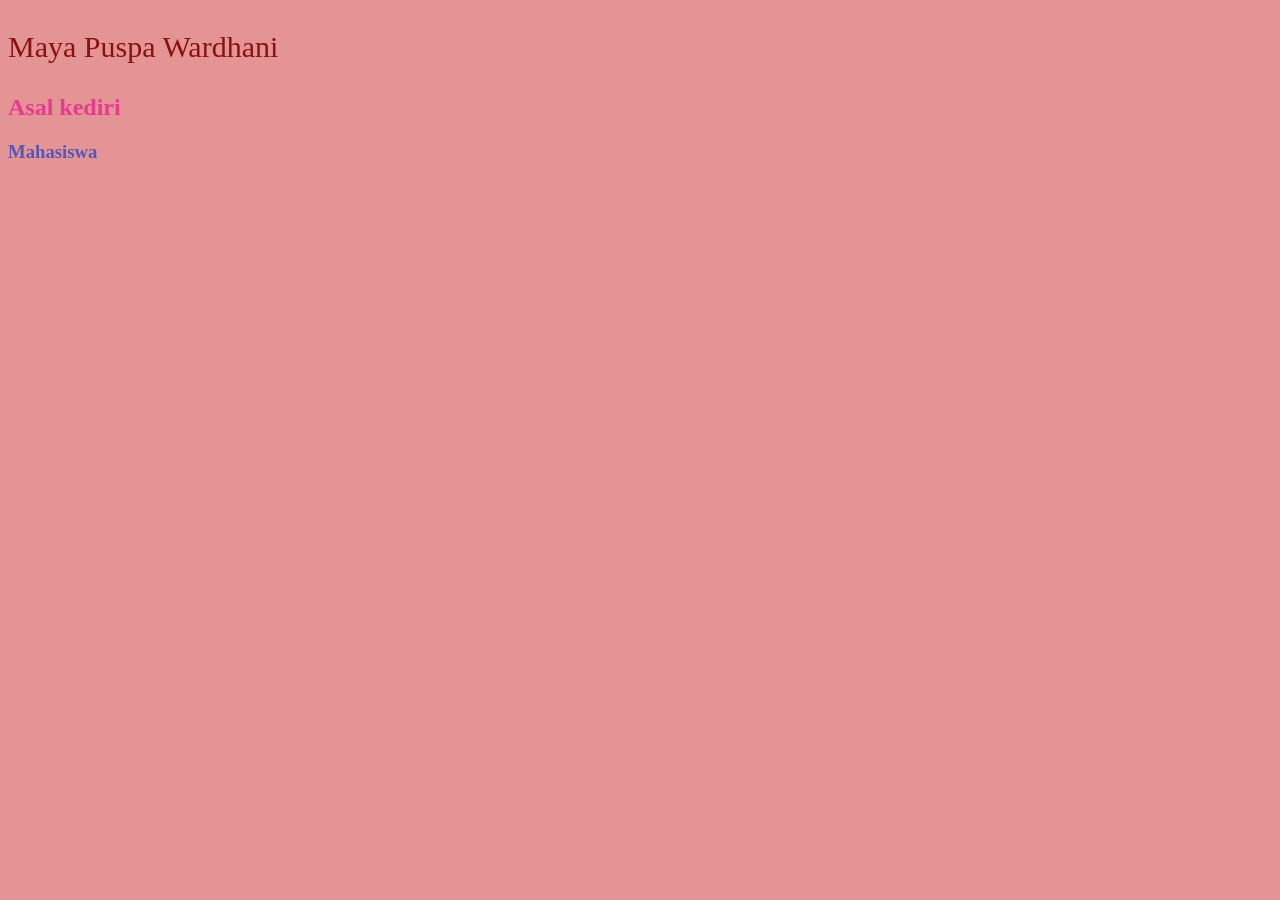
<file: tugas3/tugas-css1.html>
<!DOCTYPE html>
<html lang="en">
<head>
    <meta charset="UTF-8">
    <meta name="viewport" content="width=device-width, initial-scale=1.0">
    <title>Document</title>
    <!-- disini tempat inline css -->
    <style>
        h3 {
            color: rgb(85, 85, 186);
        }
        h2 {
            color: rgb(229, 59, 144);
        }
        p {
            font-size: 30px;
            color: rgb(136, 17, 17);
        }   
        body {
            background-color: rgb(228, 148, 148);
        }
    </style>
</head>
<body>
    <p> Maya Puspa Wardhani </p>
    <h2> Asal kediri </h2>
    <h3> Mahasiswa</h3>
</body>
</html>
</file>
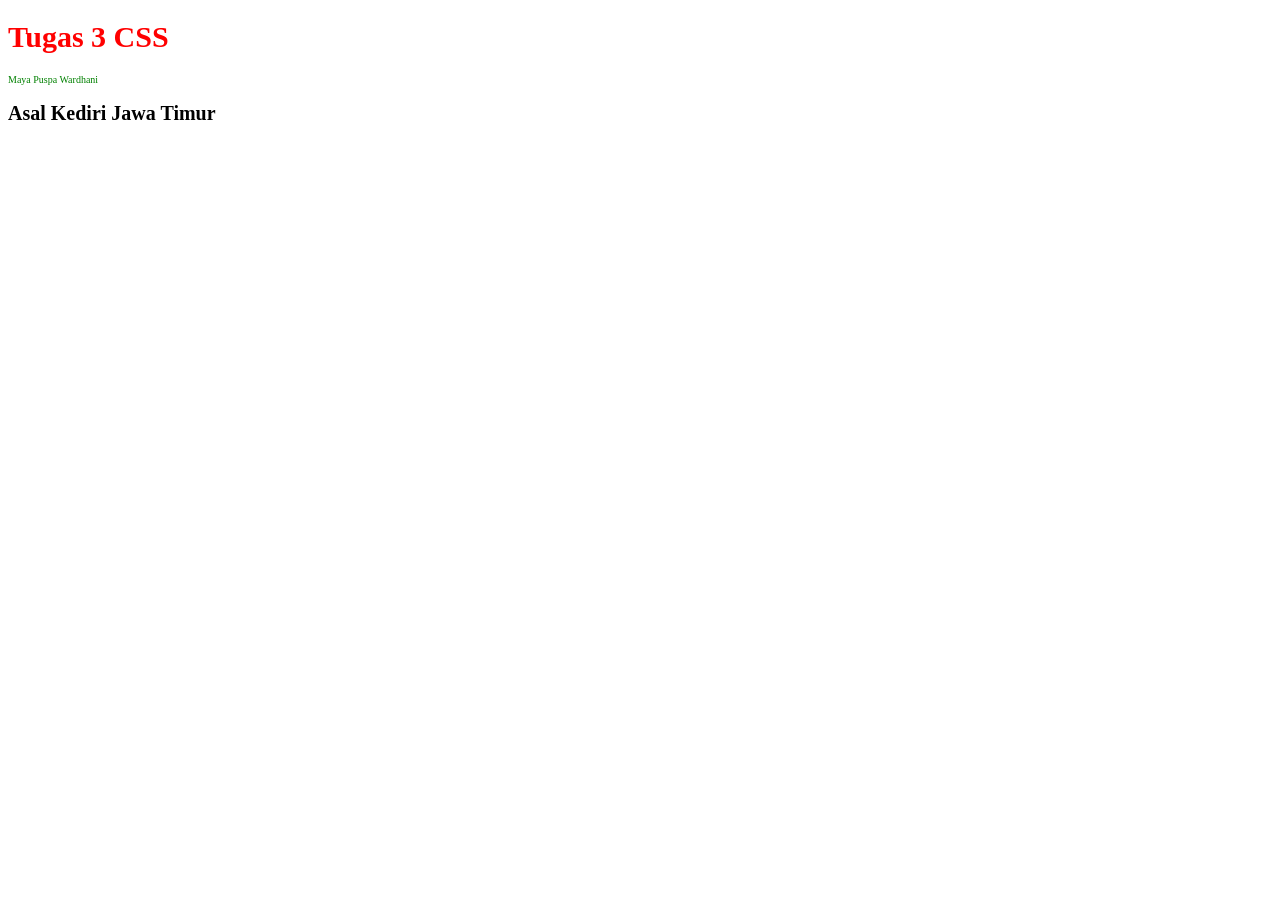
<file: tugas3/tugas-css2.html>
<!DOCTYPE html>
<html lang="en">
<head>
    <meta charset="UTF-8">
    <meta name="viewport" content="width=device-width, initial-scale=1.0">
    <title>Document</title>
    <!-- memasukkan file CSS dengan link -->
    <link rel="stylesheet" href="style.css">
</head>
<body>
    <!-- berwarna merah dan ukuran font 30px  -->
    <h1> Tugas 3 CSS</h1>
    <!-- berwarna hijau dan ukuran font 10  -->
    <p> Maya Puspa Wardhani</p>
    <!-- ukuran font 20px -->
    <h2> Asal Kediri Jawa Timur</h2>

</body>
</html>
</file>
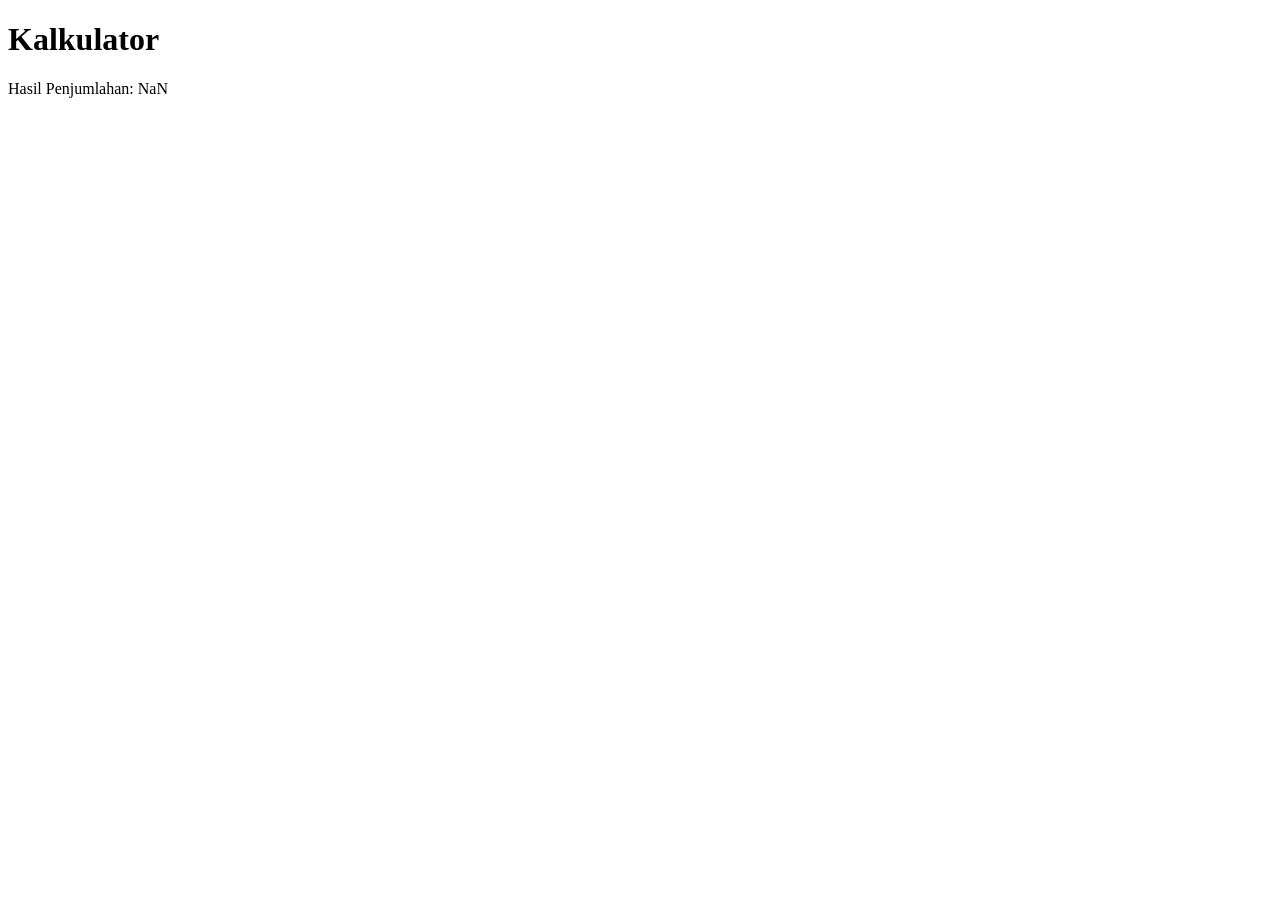
<file: web-javascript/kalkulator-js.html>
<!doctype html>
<html lang="en">
  <head>
    <meta charset="UTF-8" />
    <meta name="viewport" content="width=device-width, initial-scale=1.0" />
    <title>Kalkulator</title>
  </head>
  <body>
    <h1>Kalkulator</h1>
    <script type="text/javascript">
      let angka1 = prompt("Masukkan angka pertama: ");
      let angka2 = prompt("Masukkan angka kedua: ");
      // menjumlahkan kedua angka
      let penjumlahan = parseFloat(angka1) + parseFloat(angka2);
      // menampilkan hasil penjumlahan
      document.write("Hasil Penjumlahan: " + penjumlahan + "<br>");
    </script>
  </body>
</html>
</file>
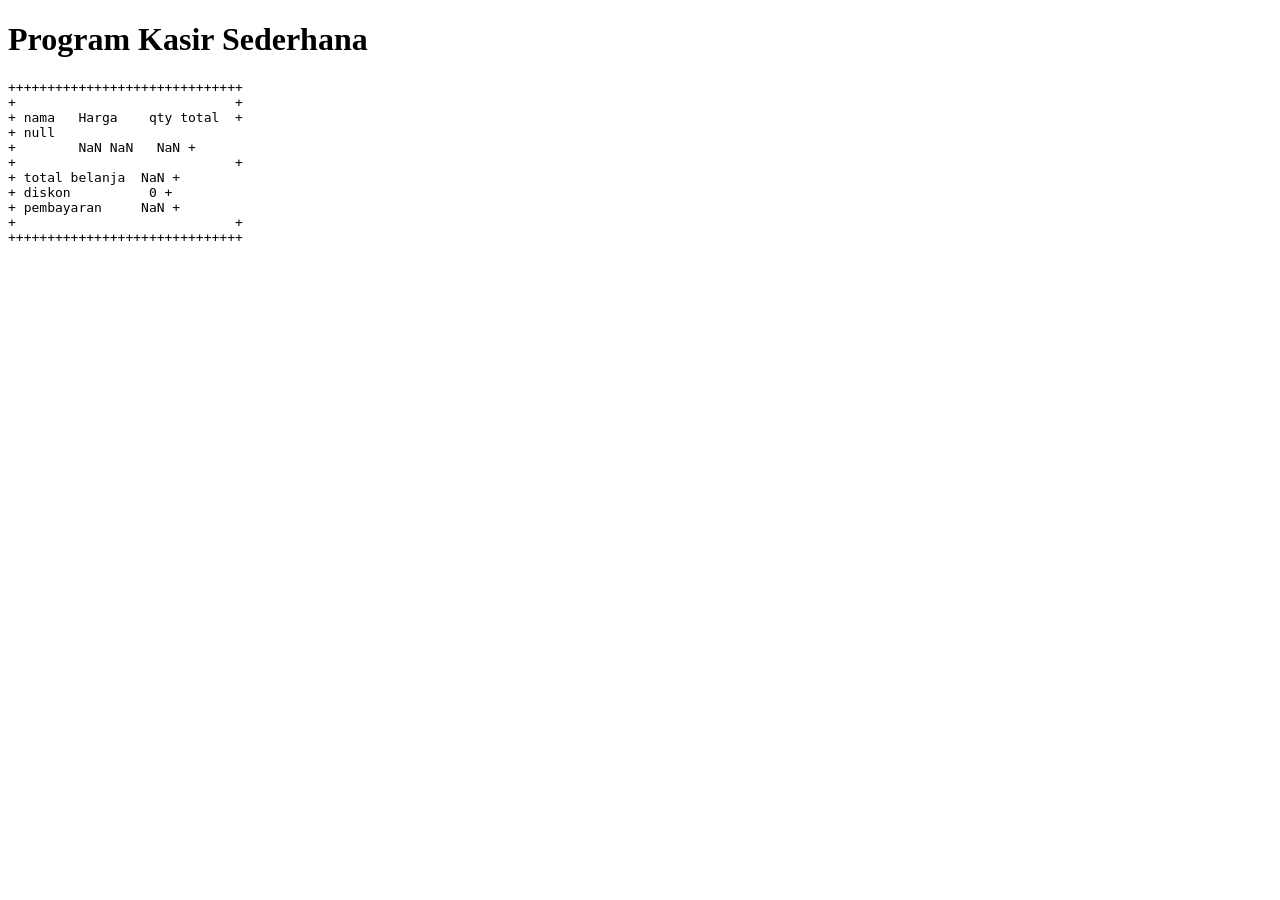
<file: web-javascript/kasir-js.html>
<!doctype html>
<html lang="en">
  <head>
    <meta charset="UTF-8" />
    <meta name="viewport" content="width=device-width, initial-scale=1.0" />
    <title>KASIR-JS</title>
  </head>
  <body>
    <h1>Program Kasir Sederhana</h1>

    <script type="text/javascript">
      // Input data barang menggunakan prompt
      let namaBarang = prompt("Masukkan nama barang:");
      let hargaBarang = prompt("Masukkan Harga barang:");
      let qty = prompt("Masukkan jumlah beli (qty):");

      // Konversi input ke angka
      let harga = parseFloat(hargaBarang);
      let jumlah = parseInt(qty);

      // Hitung total harga kotor
      let total = harga * jumlah;

      // Hitung diskon jika pembelian lebih dari 50.000
      let diskon = 0;
      if (total > 50000) {
        diskon = total * 0.1;
      }

      // Hitung total pembayaran akhir
      let pembayaran = total - diskon;

      // Menampilkan Struk Belanja ke layar
      document.write("<pre>");
      document.write("++++++++++++++++++++++++++++++<br>");
      document.write("+                            +<br>");
      document.write("+ nama   Harga    qty total  +<br>");
      document.write("+ " + namaBarang + "<br>");
      document.write(
        "+        " +
          harga.toLocaleString("id-ID") +
          " " +
          jumlah +
          "   " +
          total.toLocaleString("id-ID") +
          " +<br>",
      );
      document.write("+                            +<br>");
      document.write(
        "+ total belanja  " + total.toLocaleString("id-ID") + " +<br>",
      );
      document.write(
        "+ diskon          " + diskon.toLocaleString("id-ID") + " +<br>",
      );
      document.write(
        "+ pembayaran     " + pembayaran.toLocaleString("id-ID") + " +<br>",
      );
      document.write("+                            +<br>");
      document.write("++++++++++++++++++++++++++++++");
      document.write("</pre>");
    </script>
  </body>
</html>
</file>
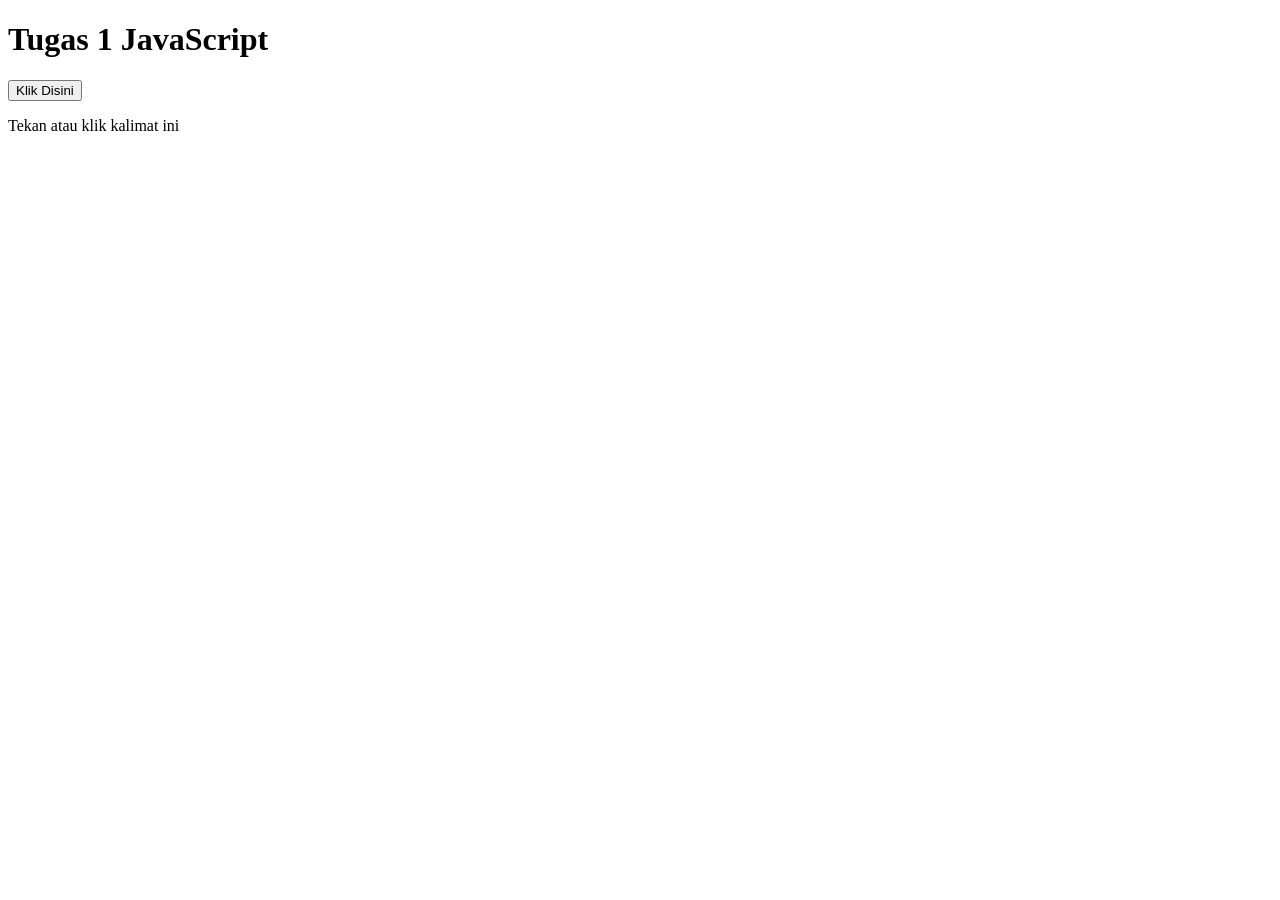
<file: web-javascript/tugas1-js.html>
<!doctype html>
<html lang="en">
  <head>
    <meta charset="UTF-8" />
    <meta name="viewport" content="width=device-width, initial-scale=1.0" />
    <title>Tugas 1 JS</title>
  </head>
  <body>
    <h1>Tugas 1 JavaScript</h1>
    <!-- penulisan menggunakan inine -->
    <button onclick="alert('Tombol di tekan!')">Klik Disini</button>

    <p onclick="alert('Kalimat ini di klik!')">Tekan atau klik kalimat ini</p>
    <!-- contoh penulisan eksternal js -->
    <script type="text/javascript" src="my.js"></script>
  </body>
</html>
</file>
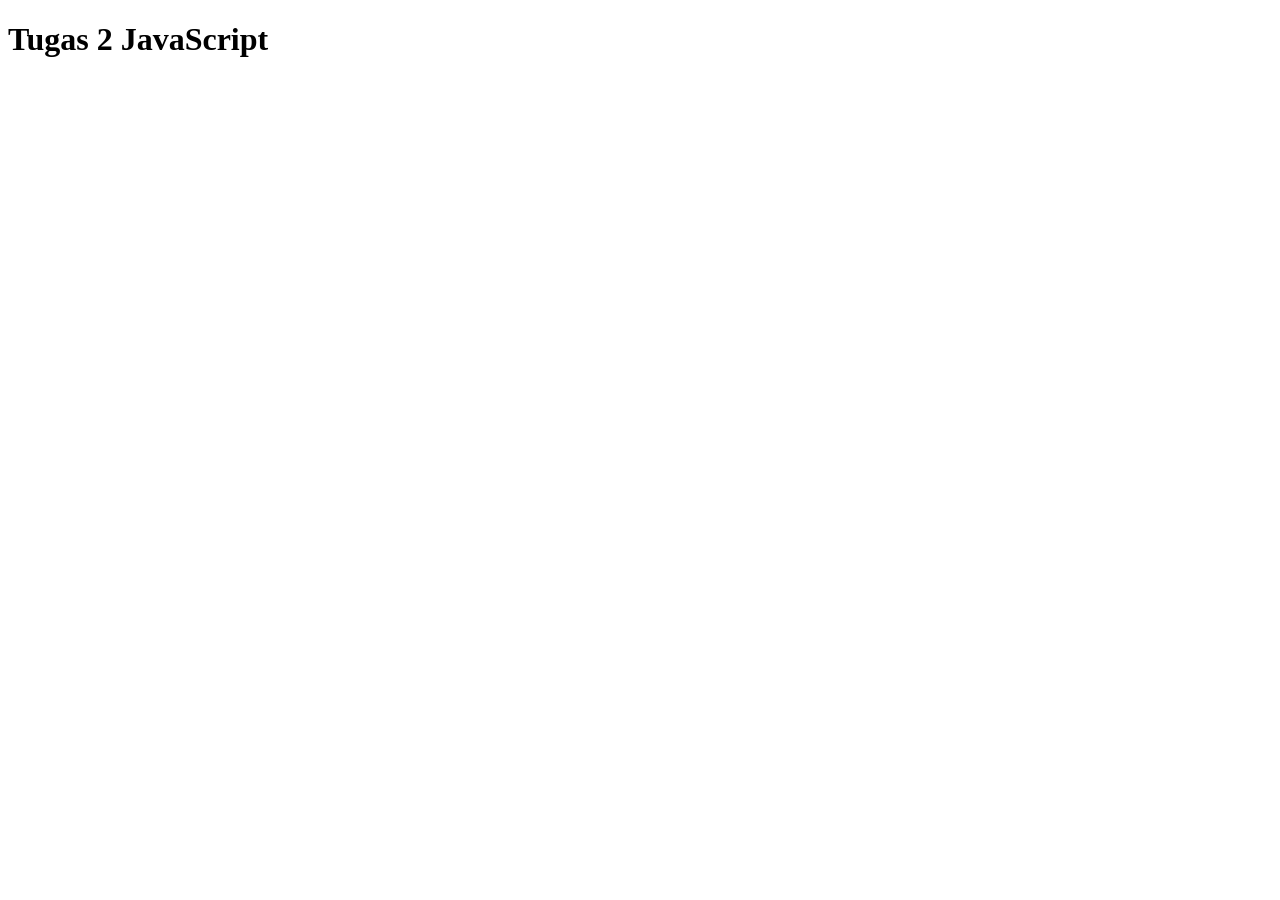
<file: web-javascript/tugas2-js.html>
<!doctype html>
<html lang="en">
  <head>
    <meta charset="UTF-8" />
    <meta name="viewport" content="width=device-width, initial-scale=1.0" />
    <title>Tugas 2 JavaScript</title>
  </head>
  <body>
    <h1>Tugas 2 JavaScript</h1>

    <script type="text/javascript">
      // js bersifat dynamic typing
      // utk variabel tidak perlu mendeklarasikan tipe data
      var nama = "Maya";
      var umur = 20;
      let alamat = "Kediri";
      // utk konstanta, nilainya tidak bisa diubah
      const PHI = 3.14;

      //menampilkan data ke console
      console.log(nama);
      console.log(umur);
      console.log(alamat);
    </script>
  </body>
</html>
</file>
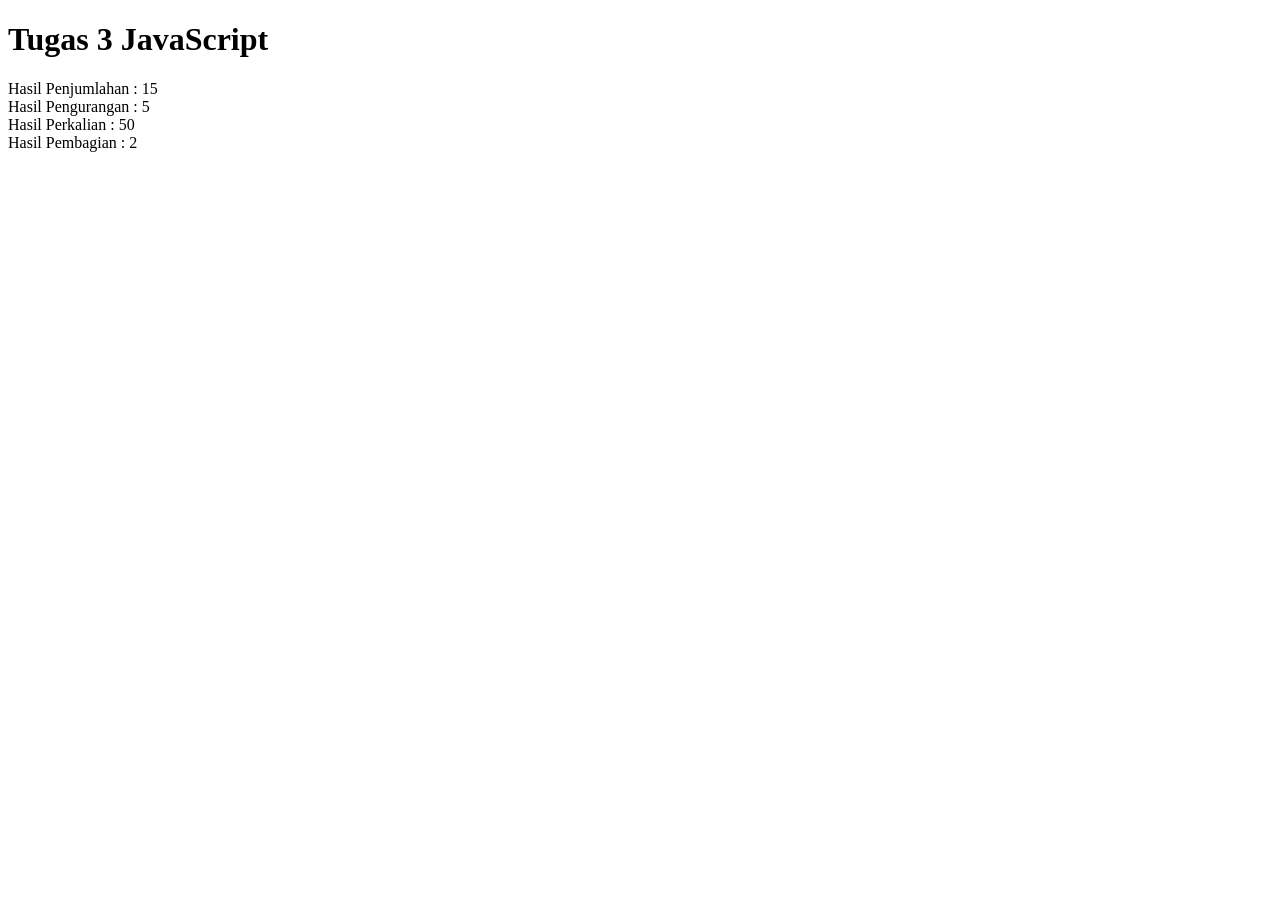
<file: web-javascript/tugas3-js.html>
<!doctype html>
<html lang="en">
  <head>
    <meta charset="UTF-8" />
    <meta name="viewport" content="width=device-width, initial-scale=1.0" />
    <title>Tugas 3 JavaScript</title>
  </head>
  <body>
    <h1>Tugas 3 JavaScript</h1>

    <script type="text/javascript">
      let angka1 = 10;
      let angka2 = 5;

      // penjumlahan
      let hasil1 = angka1 + angka2;
      document.write("Hasil Penjumlahan : " + hasil1 + "<br>");

      // pengurangan
      let hasil2 = angka1 - angka2;
      document.write("Hasil Pengurangan : " + hasil2 + "<br>");

      // perkalian
      let hasil3 = angka1 * angka2;
      document.write("Hasil Perkalian : " + hasil3 + "<br>");

      // pembagian
      let hasil4 = angka1 / angka2;
      document.write("Hasil Pembagian : " + hasil4 + "<br>");
    </script>
  </body>
</html>
</file>
<file: web-css/css/style.css>
/* memberikan style */
body {
    font: 16px Arial, sans-serif;
    margin: 0;
    padding: 40px 0;
    /* gradasi warna merah maroon ke pink */
    background: linear-gradient(135deg, #4a0012,#8c0a2f,#c2185b, #ff8fab);
}

/* membuat canvas*/
.container {
    background-color: #fbe4ec;
    box-shadow: 0 10px 30px rgba(0, 0, 0, 0.4);
    margin: 0 auto;
    width: 800px;
}

/* mengatur jarak dalam header */
.header {
    padding-top: 20px;
    padding-right: 20px;
    padding-left: 20px;
    background: linear-gradient(90deg, #4a0012, #c2185b);
}
 /* mengatur judul */
 .header .judul {
    font-size: 40px;
    font-weight: bold;
    margin-bottom: 5px;
    color: white;
 }

 /* untuk navigasi atau menu atas */
.nav {
    padding: 0px;
}

.nav li {
    /* agar menjadi kesamping tidak kebawah*/
    display: inline-block;
    margin-right: 10px;
    margin-top: 20px;
}

/* mengatur link navigasi */
.nav li a {
    /* utk menghilangkan garis bawah pada link navigasi */
    color: #ffd6e2;
    text-decoration: none;
}

/* membuat animasi saat link disorot */
.nav li a:hover {
    background-color: #ff8fab;
    color: #4a0012;
}

/* untuk css banner */
.banner {
    height: 300px;
    /* memberikan file gambar */
    background-image: url('../img/banner.jpeg');
    /* mengatur ukuran gambar */
    background-size: cover;
    /* mengatur posisi gambar */
    background-position: center;
    /* mengatur garis tepi tebal */
    border-top: 5px solid #4a0012;
    border-bottom: 5px solid #ff8fab;
}
/* untuk isi */
.isi {
    padding: 20px;
}

.isi h2 {
    font-size: 30px;
    color: #4a0012;
    font-weight: bold;
}

.isi .penulis {
    font-size: 14px;
    color: #6e2338;
    margin-top: -10px;
    font-weight: bold;
}

.isi p {
    font-size: 16px;
    color: #3a0c18;
    line-height: 1.6;
    margin-bottom: 10px;
}

.isi .penulis a {
    color: #8c0a2f;
    text-decoration: none;
    font-weight: bold;
}

.tagline {
    font-weight: bold;
    font-style: italic;
    color: #4a0012;
    text-align: center;
    font-size: 18px;
    margin-top: 20px;
}

/* gambar dikumpulkan jadi satu diatas paragraf */
.galeri {
    display: flex;
    gap: 10px;
    margin-bottom: 20px;
}
.galeri img {
    width: 50%;
    height: 220px;
    object-fit: cover;
    border-radius: 6px;
    box-shadow: 0 4px 10px rgba(0, 0, 0, 0.25);
}

/* untuk footer */
.footer {
    background: linear-gradient(90deg, #4a0012, #c2185b);
    height: 50px;
    padding: 2px;
}

.footer .copyright {
    text-align: center;
    color: white;
    font-size: 16px;
}
</file>
<file: web-profile/css/mycss.css>
:root {
  --cream: #faf9f6;
  --strawberry: #f8c8dc;
  --matcha: #c5d3c1;
  --matcha-deep: #7a9a8b;
  --hover: #e8a5b8;
  --charcoal: #4a4a4a;
}

html {
  scroll-behavior: smooth;
  scroll-padding-top: 70px;
}

body {
  background-color: var(--cream);
  color: var(--charcoal);
  font-family: "Quicksand", "Segoe UI", sans-serif;
  padding-top: 56px; /* ruang untuk navbar fixed-top */
}

/* navbar */
.bg-pink {
  background-color: var(--strawberry) !important;
}
.navbar .navbar-brand,
.navbar .nav-link {
  color: var(--charcoal);
  font-weight: 600;
  transition: color 0.3s;
}
.navbar {
  transition:
    padding 0.3s ease,
    box-shadow 0.3s ease,
    background-color 0.3s ease;
}
.navbar.scrolled {
  padding-top: 0.25rem;
  padding-bottom: 0.25rem;
  box-shadow: 0 6px 18px rgba(248, 200, 220, 0.7) !important;
}
.navbar .nav-link {
  position: relative;
}
.navbar .nav-link::after {
  content: "";
  position: absolute;
  left: 0.5rem;
  right: 0.5rem;
  bottom: 2px;
  height: 2px;
  background-color: var(--matcha-deep);
  border-radius: 2px;
  transform: scaleX(0);
  transform-origin: left;
  transition: transform 0.3s ease;
}
.navbar .nav-link:hover::after,
.navbar .nav-link.active::after {
  transform: scaleX(1);
}
.navbar .nav-link:hover {
  color: var(--hover);
}
.navbar .nav-link.active {
  color: var(--matcha-deep);
}
.navbar-toggler {
  border-color: var(--charcoal);
}
.navbar-toggler-icon {
  filter: invert(0.3);
}

/* hero */
.hero {
  background: linear-gradient(135deg, var(--strawberry), var(--matcha));
  color: var(--charcoal);
}
.hero-content {
  animation: fadeSlideUp 1s ease-out both;
}
.hero {
  position: relative;
  overflow: hidden;
}
.hero-content {
  position: relative;
  z-index: 1;
}
.hero-wave {
  position: absolute;
  left: 0;
  bottom: -1px;
  width: 100%;
  height: 60px;
}
.hero-title {
  font-family: "Pacifico", cursive;
  font-weight: 400;
  color: var(--charcoal);
}

/* bingkai foto: blob putih + cincin putus-putus + stiker */
.photo-frame {
  position: relative;
  width: 220px;
  height: 220px;
  margin: 2.5rem auto 2.5rem;
  animation: floating 4s ease-in-out infinite;
}
.photo-frame::before {
  content: "";
  position: absolute;
  inset: -22px;
  z-index: 0;
  background: linear-gradient(135deg, #fff, rgba(255, 255, 255, 0.55));
  border-radius: 58% 42% 55% 45% / 48% 56% 44% 52%;
  box-shadow: 0 12px 30px rgba(122, 154, 139, 0.3);
  animation: blob 9s ease-in-out infinite;
}
.photo-frame::after {
  content: "";
  position: absolute;
  inset: -38px;
  z-index: 0;
  border: 2px dashed var(--matcha-deep);
  border-radius: 50%;
  animation: spin 30s linear infinite;
}
.profile-img {
  position: relative;
  z-index: 1;
  width: 100%;
  height: 100%;
  object-fit: cover;
  border: 4px solid #fff;
  box-shadow: 0 6px 18px rgba(232, 165, 184, 0.5);
}
.sticker {
  position: absolute;
  z-index: 2;
  font-size: 2rem;
  filter: drop-shadow(0 3px 4px rgba(0, 0, 0, 0.15));
  animation: bob 3s ease-in-out infinite;
}
.s1 {
  top: -34px;
  left: -34px;
}
.s2 {
  top: -22px;
  right: -38px;
  animation-delay: 0.6s;
}
.s3 {
  bottom: -30px;
  right: -30px;
  animation-delay: 1.2s;
}
.s4 {
  bottom: -26px;
  left: -36px;
  animation-delay: 1.8s;
}
@keyframes blob {
  0%,
  100% {
    border-radius: 58% 42% 55% 45% / 48% 56% 44% 52%;
    transform: rotate(0deg);
  }
  50% {
    border-radius: 42% 58% 45% 55% / 56% 44% 56% 44%;
    transform: rotate(12deg);
  }
}
@keyframes spin {
  to {
    transform: rotate(360deg);
  }
}
@keyframes bob {
  0%,
  100% {
    transform: translateY(0) rotate(-6deg);
  }
  50% {
    transform: translateY(-8px) rotate(6deg);
  }
}
@keyframes fadeSlideUp {
  from {
    opacity: 0;
    transform: translateY(40px);
  }
  to {
    opacity: 1;
    transform: translateY(0);
  }
}
@keyframes floating {
  0%,
  100% {
    transform: translateY(0);
  }
  50% {
    transform: translateY(-14px);
  }
}

/* judul section */
.section-title {
  position: relative;
  display: block;
  font-weight: 700;
  padding-bottom: 14px;
}
.section-title::after {
  content: "";
  display: block;
  width: 70px;
  height: 4px;
  margin: 12px auto 0;
  background-color: var(--matcha-deep);
  border-radius: 4px;
}

/* portfolio */
.portfolio-section {
  background-color: #fff;
}
.portfolio-card {
  border: none;
  border-radius: 1rem;
  overflow: hidden;
  background-color: var(--cream);
  box-shadow: 0 4px 14px rgba(248, 200, 220, 0.45);
  transition:
    transform 0.35s ease,
    box-shadow 0.35s ease;
}
.portfolio-card:hover {
  transform: translateY(-8px);
  box-shadow: 0 14px 30px rgba(248, 200, 220, 0.8);
}
.portfolio-card .card-img-top {
  height: 220px;
  object-fit: cover;
  background-color: var(--matcha);
}

.badge-hobby {
  background-color: var(--matcha);
  color: var(--charcoal);
  font-weight: 600;
  padding: 0.5em 1em;
  border-radius: 2rem;
}

/* sosial media */
.social-link {
  display: inline-flex;
  align-items: center;
  justify-content: center;
  width: 44px;
  height: 44px;
  border-radius: 50%;
  font-size: 1.15rem;
  background-color: #fff;
  color: var(--matcha-deep);
  text-decoration: none;
  box-shadow: 0 4px 12px rgba(122, 154, 139, 0.3);
  transition:
    transform 0.3s ease,
    background-color 0.3s ease,
    color 0.3s ease;
}
.social-link:hover {
  transform: translateY(-8px);
  background-color: var(--hover);
  color: #fff;
}
.btn-outline-pink {
  border: 2px solid #fff;
  color: var(--charcoal);
  border-radius: 2rem;
  background: rgba(255, 255, 255, 0.45);
  transition:
    transform 0.3s,
    background-color 0.3s,
    box-shadow 0.3s;
}
.btn-outline-pink:hover {
  background-color: var(--hover);
  border-color: var(--hover);
  color: #fff;
  transform: translateY(-8px);
  box-shadow: 0 10px 20px rgba(232, 165, 184, 0.5);
}

/* tombol kembali ke atas */
#toTop {
  position: fixed;
  right: 1.5rem;
  bottom: 1.5rem;
  width: 48px;
  height: 48px;
  padding: 0;
  z-index: 1030;
  opacity: 0;
  visibility: hidden;
  transform: translateY(20px);
}
#toTop.show {
  opacity: 1;
  visibility: visible;
  transform: translateY(0);
}
#toTop.show:hover {
  transform: translateY(-8px);
}

/* form & tombol */
.form-control {
  border: 1px solid var(--matcha);
  border-radius: 0.75rem;
  background-color: #fff;
}
.form-control:focus {
  border-color: var(--matcha-deep);
  box-shadow: 0 0 0 0.25rem rgba(122, 154, 139, 0.25);
}
.btn-matcha {
  background-color: var(--matcha-deep);
  color: #fff;
  border: none;
  border-radius: 2rem;
  transition:
    transform 0.3s ease,
    box-shadow 0.3s ease,
    background-color 0.3s ease;
}
.btn-matcha:hover {
  background-color: var(--hover);
  color: #fff;
  transform: translateY(-8px);
  box-shadow: 0 10px 20px rgba(232, 165, 184, 0.5);
}

/* footer */
.footer {
  background-color: var(--matcha-deep);
  color: #fff;
}

@media (prefers-reduced-motion: reduce) {
  .hero-content,
  .photo-frame,
  .photo-frame::before,
  .photo-frame::after,
  .sticker {
    animation: none;
  }
  .portfolio-card,
  .btn-matcha,
  .navbar,
  .navbar .nav-link::after {
    transition: none;
  }
  html {
    scroll-behavior: auto;
  }
}
</file>
<file: web-bootsrap/web-profile/css/mycss.css>
:root {
  --cream: #faf9f6;
  --strawberry: #f8c8dc;
  --matcha: #c5d3c1;
  --matcha-deep: #7a9a8b;
  --hover: #e8a5b8;
  --charcoal: #4a4a4a;
}

html {
  scroll-behavior: smooth;
  scroll-padding-top: 70px;
}

body {
  background-color: var(--cream);
  color: var(--charcoal);
  font-family: "Quicksand", "Segoe UI", sans-serif;
  padding-top: 56px; /* ruang untuk navbar fixed-top */
}

/* navbar */
.bg-pink {
  background-color: var(--strawberry) !important;
}
.navbar .navbar-brand,
.navbar .nav-link {
  color: var(--charcoal);
  font-weight: 600;
  transition: color 0.3s;
}
.navbar {
  transition:
    padding 0.3s ease,
    box-shadow 0.3s ease,
    background-color 0.3s ease;
}
.navbar.scrolled {
  padding-top: 0.25rem;
  padding-bottom: 0.25rem;
  box-shadow: 0 6px 18px rgba(248, 200, 220, 0.7) !important;
}
.navbar .nav-link {
  position: relative;
}
.navbar .nav-link::after {
  content: "";
  position: absolute;
  left: 0.5rem;
  right: 0.5rem;
  bottom: 2px;
  height: 2px;
  background-color: var(--matcha-deep);
  border-radius: 2px;
  transform: scaleX(0);
  transform-origin: left;
  transition: transform 0.3s ease;
}
.navbar .nav-link:hover::after,
.navbar .nav-link.active::after {
  transform: scaleX(1);
}
.navbar .nav-link:hover {
  color: var(--hover);
}
.navbar .nav-link.active {
  color: var(--matcha-deep);
}
.navbar-toggler {
  border-color: var(--charcoal);
}
.navbar-toggler-icon {
  filter: invert(0.3);
}

/* hero */
.hero {
  background: linear-gradient(135deg, var(--strawberry), var(--matcha));
  color: var(--charcoal);
}
.hero-content {
  animation: fadeSlideUp 1s ease-out both;
}
.hero {
  position: relative;
  overflow: hidden;
}
.hero-content {
  position: relative;
  z-index: 1;
}
.hero-wave {
  position: absolute;
  left: 0;
  bottom: -1px;
  width: 100%;
  height: 60px;
}
.hero-title {
  font-family: "Pacifico", cursive;
  font-weight: 400;
  color: var(--charcoal);
}

/* bingkai foto: blob putih + cincin putus-putus + stiker */
.photo-frame {
  position: relative;
  width: 220px;
  height: 220px;
  margin: 2.5rem auto 2.5rem;
  animation: floating 4s ease-in-out infinite;
}
.photo-frame::before {
  content: "";
  position: absolute;
  inset: -22px;
  z-index: 0;
  background: linear-gradient(135deg, #fff, rgba(255, 255, 255, 0.55));
  border-radius: 58% 42% 55% 45% / 48% 56% 44% 52%;
  box-shadow: 0 12px 30px rgba(122, 154, 139, 0.3);
  animation: blob 9s ease-in-out infinite;
}
.photo-frame::after {
  content: "";
  position: absolute;
  inset: -38px;
  z-index: 0;
  border: 2px dashed var(--matcha-deep);
  border-radius: 50%;
  animation: spin 30s linear infinite;
}
.profile-img {
  position: relative;
  z-index: 1;
  width: 100%;
  height: 100%;
  object-fit: cover;
  border: 4px solid #fff;
  box-shadow: 0 6px 18px rgba(232, 165, 184, 0.5);
}
.sticker {
  position: absolute;
  z-index: 2;
  font-size: 2rem;
  filter: drop-shadow(0 3px 4px rgba(0, 0, 0, 0.15));
  animation: bob 3s ease-in-out infinite;
}
.s1 {
  top: -34px;
  left: -34px;
}
.s2 {
  top: -22px;
  right: -38px;
  animation-delay: 0.6s;
}
.s3 {
  bottom: -30px;
  right: -30px;
  animation-delay: 1.2s;
}
.s4 {
  bottom: -26px;
  left: -36px;
  animation-delay: 1.8s;
}
@keyframes blob {
  0%,
  100% {
    border-radius: 58% 42% 55% 45% / 48% 56% 44% 52%;
    transform: rotate(0deg);
  }
  50% {
    border-radius: 42% 58% 45% 55% / 56% 44% 56% 44%;
    transform: rotate(12deg);
  }
}
@keyframes spin {
  to {
    transform: rotate(360deg);
  }
}
@keyframes bob {
  0%,
  100% {
    transform: translateY(0) rotate(-6deg);
  }
  50% {
    transform: translateY(-8px) rotate(6deg);
  }
}
@keyframes fadeSlideUp {
  from {
    opacity: 0;
    transform: translateY(40px);
  }
  to {
    opacity: 1;
    transform: translateY(0);
  }
}
@keyframes floating {
  0%,
  100% {
    transform: translateY(0);
  }
  50% {
    transform: translateY(-14px);
  }
}

/* judul section */
.section-title {
  position: relative;
  display: block;
  font-weight: 700;
  padding-bottom: 14px;
}
.section-title::after {
  content: "";
  display: block;
  width: 70px;
  height: 4px;
  margin: 12px auto 0;
  background-color: var(--matcha-deep);
  border-radius: 4px;
}

/* portfolio */
.portfolio-section {
  background-color: #fff;
}
.portfolio-card {
  border: none;
  border-radius: 1rem;
  overflow: hidden;
  background-color: var(--cream);
  box-shadow: 0 4px 14px rgba(248, 200, 220, 0.45);
  transition:
    transform 0.35s ease,
    box-shadow 0.35s ease;
}
.portfolio-card:hover {
  transform: translateY(-8px);
  box-shadow: 0 14px 30px rgba(248, 200, 220, 0.8);
}
.portfolio-card .card-img-top {
  height: 220px;
  object-fit: cover;
  background-color: var(--matcha);
}

.badge-hobby {
  background-color: var(--matcha);
  color: var(--charcoal);
  font-weight: 600;
  padding: 0.5em 1em;
  border-radius: 2rem;
}

/* sosial media */
.social-link {
  display: inline-flex;
  align-items: center;
  justify-content: center;
  width: 44px;
  height: 44px;
  border-radius: 50%;
  font-size: 1.15rem;
  background-color: #fff;
  color: var(--matcha-deep);
  text-decoration: none;
  box-shadow: 0 4px 12px rgba(122, 154, 139, 0.3);
  transition:
    transform 0.3s ease,
    background-color 0.3s ease,
    color 0.3s ease;
}
.social-link:hover {
  transform: translateY(-8px);
  background-color: var(--hover);
  color: #fff;
}
.btn-outline-pink {
  border: 2px solid #fff;
  color: var(--charcoal);
  border-radius: 2rem;
  background: rgba(255, 255, 255, 0.45);
  transition:
    transform 0.3s,
    background-color 0.3s,
    box-shadow 0.3s;
}
.btn-outline-pink:hover {
  background-color: var(--hover);
  border-color: var(--hover);
  color: #fff;
  transform: translateY(-8px);
  box-shadow: 0 10px 20px rgba(232, 165, 184, 0.5);
}

/* tombol kembali ke atas */
#toTop {
  position: fixed;
  right: 1.5rem;
  bottom: 1.5rem;
  width: 48px;
  height: 48px;
  padding: 0;
  z-index: 1030;
  opacity: 0;
  visibility: hidden;
  transform: translateY(20px);
}
#toTop.show {
  opacity: 1;
  visibility: visible;
  transform: translateY(0);
}
#toTop.show:hover {
  transform: translateY(-8px);
}

/* form & tombol */
.form-control {
  border: 1px solid var(--matcha);
  border-radius: 0.75rem;
  background-color: #fff;
}
.form-control:focus {
  border-color: var(--matcha-deep);
  box-shadow: 0 0 0 0.25rem rgba(122, 154, 139, 0.25);
}
.btn-matcha {
  background-color: var(--matcha-deep);
  color: #fff;
  border: none;
  border-radius: 2rem;
  transition:
    transform 0.3s ease,
    box-shadow 0.3s ease,
    background-color 0.3s ease;
}
.btn-matcha:hover {
  background-color: var(--hover);
  color: #fff;
  transform: translateY(-8px);
  box-shadow: 0 10px 20px rgba(232, 165, 184, 0.5);
}

/* footer */
.footer {
  background-color: var(--matcha-deep);
  color: #fff;
}

@media (prefers-reduced-motion: reduce) {
  .hero-content,
  .photo-frame,
  .photo-frame::before,
  .photo-frame::after,
  .sticker {
    animation: none;
  }
  .portfolio-card,
  .btn-matcha,
  .navbar,
  .navbar .nav-link::after {
    transition: none;
  }
  html {
    scroll-behavior: auto;
  }
}
</file>
<file: tugas 2/styles/biodata.css>
/* ============ RESET & BASE ============ */
* {
  margin: 0;
  padding: 0;
  box-sizing: border-box;
}

:root {
  --night: #150f16;          /* latar utama, hitam keunguan */
  --night-soft: #1e1620;     /* permukaan kartu */
  --line: rgba(255, 158, 196, 0.16);
  --pink: #ff9ec4;           /* aksen utama */
  --pink-soft: #ffd3e4;
  --pink-deep: #c9648f;
  --text: #f4e9ee;
  --text-muted: #b6a2ac;
  --radius: 22px;
}

html {
  scroll-behavior: smooth;
}

body {
  font-family: 'Poppins', sans-serif;
  font-size: 16px;
  font-weight: 300;
  line-height: 1.8;
  color: var(--text);
  background-color: var(--night);
  /* cahaya pink lembut di belakang konten */
  background-image:
    radial-gradient(circle at 15% 0%, rgba(255, 158, 196, 0.13), transparent 45%),
    radial-gradient(circle at 90% 20%, rgba(201, 100, 143, 0.12), transparent 40%);
  background-attachment: fixed;
  min-height: 100vh;
}

h1, h2 {
  font-family: 'Quicksand', sans-serif;
  font-weight: 700;
  line-height: 1.3;
  color: var(--text);
}

a {
  text-decoration: none;
  color: inherit;
}

img {
  max-width: 100%;
  display: block;
}

a:focus-visible {
  outline: 2px solid var(--pink);
  outline-offset: 3px;
  border-radius: 4px;
}

/* ============ ANIMASI MASUK ============ */
@keyframes rise {
  from {
    opacity: 0;
    transform: translateY(18px);
  }
  to {
    opacity: 1;
    transform: translateY(0);
  }
}

@keyframes glow {
  0%, 100% { box-shadow: 0 0 0 1px var(--line), 0 0 28px rgba(255, 158, 196, 0.28); }
  50%      { box-shadow: 0 0 0 1px var(--line), 0 0 44px rgba(255, 158, 196, 0.45); }
}

.reveal {
  opacity: 0;
  animation: rise 0.7s cubic-bezier(0.22, 1, 0.36, 1) forwards;
  animation-delay: var(--delay, 0s);
}

/* ============ HEADER ============ */
.site-header {
  display: flex;
  align-items: baseline;
  justify-content: space-between;
  gap: 1rem;
  padding: 1.5rem 2.5rem;
  border-bottom: 1px solid var(--line);
}

.brand {
  font-family: 'Quicksand', sans-serif;
  font-weight: 700;
  font-size: 1.25rem;
  letter-spacing: 1px;
}

.brand-dot {
  color: var(--pink);
}

.header-note {
  font-size: 0.8rem;
  letter-spacing: 2px;
  color: var(--text-muted);
}

/* ============ LAYOUT HALAMAN ============ */
.page {
  max-width: 880px;
  margin: 0 auto;
  padding: 3.5rem 2.5rem 4rem;
  display: flex;
  flex-direction: column;
  gap: 3.5rem;
}

/* ============ KARTU BIODATA (Flexbox) ============ */
.bio-card {
  display: flex;
  flex-wrap: wrap;
  align-items: center;
  gap: 2.5rem;
  background-color: var(--night-soft);
  border: 1px solid var(--line);
  border-radius: var(--radius);
  padding: 2.5rem;
}

/* --- Foto --- */
.bio-photo {
  flex: 0 0 auto;
  margin: 0 auto;
}

.photo-frame {
  width: 172px;
  height: 172px;
  border-radius: 50%;
  padding: 6px;
  background: linear-gradient(140deg, var(--pink), var(--pink-deep) 60%, var(--night-soft));
  animation: glow 4.5s ease-in-out infinite;
}

.photo-frame img {
  width: 100%;
  height: 100%;
  object-fit: cover;
  border-radius: 50%;
  border: 3px solid var(--night-soft);
}

/* --- Identitas --- */
.bio-detail {
  flex: 1 1 320px;
  min-width: 0;
}

.bio-detail h1 {
  font-size: 2rem;
  margin-bottom: 0.3rem;
}

.bio-tagline {
  color: var(--pink);
  font-weight: 400;
  font-size: 0.92rem;
  margin-bottom: 1.75rem;
}

.bio-list {
  display: flex;
  flex-direction: column;
}

.bio-row {
  display: flex;
  flex-wrap: wrap;
  gap: 0.2rem 1rem;
  padding: 0.7rem 0;
  border-top: 1px solid var(--line);
}

.bio-row dt {
  flex: 0 0 130px;
  font-family: 'Quicksand', sans-serif;
  font-weight: 600;
  font-size: 0.85rem;
  color: var(--pink-soft);
}

.bio-row dd {
  flex: 1 1 200px;
  font-size: 0.95rem;
  font-weight: 400;
  color: var(--text);
}

.bio-row dd a {
  color: var(--pink);
  word-break: break-word;
  border-bottom: 1px solid transparent;
  transition: border-color 0.25s ease;
}

.bio-row dd a:hover {
  border-bottom-color: var(--pink);
}

/* ============ DESKRIPSI ============ */
.section h2 {
  font-size: 1.5rem;
  margin-bottom: 1.25rem;
  padding-left: 1rem;
  border-left: 3px solid var(--pink);
}

.section p {
  max-width: 68ch;
  margin-bottom: 1.1rem;
  color: var(--text-muted);
}

/* ============ FOOTER ============ */
.site-footer {
  border-top: 1px solid var(--line);
  padding-top: 1.5rem;
  font-size: 0.8rem;
  color: var(--text-muted);
  text-align: center;
}

/* ============ MEDIA QUERY: TABLET ============ */
@media screen and (max-width: 900px) {
  .page {
    padding: 3rem 2rem;
    gap: 3rem;
  }

  .bio-card {
    padding: 2rem;
    gap: 2rem;
  }
}

/* ============ MEDIA QUERY: MOBILE ============ */
@media screen and (max-width: 600px) {
  .site-header {
    padding: 1.25rem 1.25rem;
  }

  .header-note {
    display: none;
  }

  .page {
    padding: 2.25rem 1.25rem 3rem;
    gap: 2.5rem;
  }

  .bio-card {
    flex-direction: column;
    text-align: center;
    padding: 2rem 1.25rem;
  }

  .photo-frame {
    width: 140px;
    height: 140px;
  }

  .bio-detail {
    text-align: left;
    width: 100%;
  }

  .bio-detail h1 {
    font-size: 1.55rem;
  }

  .bio-row dt {
    flex-basis: 100%;
  }

  .section h2 {
    font-size: 1.3rem;
  }
}

/* ============ AKSESIBILITAS: KURANGI GERAK ============ */
@media (prefers-reduced-motion: reduce) {
  .reveal {
    opacity: 1;
    animation: none;
  }

  .photo-frame {
    animation: none;
    box-shadow: 0 0 28px rgba(255, 158, 196, 0.3);
  }
}
</file>
<file: tugas2/styles/biodata.css>
/* ============ RESET & BASE ============ */
* {
  margin: 0;
  padding: 0;
  box-sizing: border-box;
}

:root {
  --night: #150f16;          /* latar utama, hitam keunguan */
  --night-soft: #1e1620;     /* permukaan kartu */
  --line: rgba(255, 158, 196, 0.16);
  --pink: #ff9ec4;           /* aksen utama */
  --pink-soft: #ffd3e4;
  --pink-deep: #c9648f;
  --text: #f4e9ee;
  --text-muted: #b6a2ac;
  --radius: 22px;
}

html {
  scroll-behavior: smooth;
}

body {
  font-family: 'Poppins', sans-serif;
  font-size: 16px;
  font-weight: 300;
  line-height: 1.8;
  color: var(--text);
  background-color: var(--night);
  /* cahaya pink lembut di belakang konten */
  background-image:
    radial-gradient(circle at 15% 0%, rgba(255, 158, 196, 0.13), transparent 45%),
    radial-gradient(circle at 90% 20%, rgba(201, 100, 143, 0.12), transparent 40%);
  background-attachment: fixed;
  min-height: 100vh;
}

h1, h2 {
  font-family: 'Quicksand', sans-serif;
  font-weight: 700;
  line-height: 1.3;
  color: var(--text);
}

a {
  text-decoration: none;
  color: inherit;
}

img {
  max-width: 100%;
  display: block;
}

a:focus-visible {
  outline: 2px solid var(--pink);
  outline-offset: 3px;
  border-radius: 4px;
}

/* ============ ANIMASI MASUK ============ */
@keyframes rise {
  from {
    opacity: 0;
    transform: translateY(18px);
  }
  to {
    opacity: 1;
    transform: translateY(0);
  }
}

@keyframes glow {
  0%, 100% { box-shadow: 0 0 0 1px var(--line), 0 0 28px rgba(255, 158, 196, 0.28); }
  50%      { box-shadow: 0 0 0 1px var(--line), 0 0 44px rgba(255, 158, 196, 0.45); }
}

.reveal {
  opacity: 0;
  animation: rise 0.7s cubic-bezier(0.22, 1, 0.36, 1) forwards;
  animation-delay: var(--delay, 0s);
}

/* ============ HEADER ============ */
.site-header {
  display: flex;
  align-items: baseline;
  justify-content: space-between;
  gap: 1rem;
  padding: 1.5rem 2.5rem;
  border-bottom: 1px solid var(--line);
}

.brand {
  font-family: 'Quicksand', sans-serif;
  font-weight: 700;
  font-size: 1.25rem;
  letter-spacing: 1px;
}

.brand-dot {
  color: var(--pink);
}

.header-note {
  font-size: 0.8rem;
  letter-spacing: 2px;
  color: var(--text-muted);
}

/* ============ LAYOUT HALAMAN ============ */
.page {
  max-width: 880px;
  margin: 0 auto;
  padding: 3.5rem 2.5rem 4rem;
  display: flex;
  flex-direction: column;
  gap: 3.5rem;
}

/* ============ KARTU BIODATA (Flexbox) ============ */
.bio-card {
  display: flex;
  flex-wrap: wrap;
  align-items: center;
  gap: 2.5rem;
  background-color: var(--night-soft);
  border: 1px solid var(--line);
  border-radius: var(--radius);
  padding: 2.5rem;
}

/* --- Foto --- */
.bio-photo {
  flex: 0 0 auto;
  margin: 0 auto;
}

.photo-frame {
  width: 172px;
  height: 172px;
  border-radius: 50%;
  padding: 6px;
  background: linear-gradient(140deg, var(--pink), var(--pink-deep) 60%, var(--night-soft));
  animation: glow 4.5s ease-in-out infinite;
}

.photo-frame img {
  width: 100%;
  height: 100%;
  object-fit: cover;
  border-radius: 50%;
  border: 3px solid var(--night-soft);
}

/* --- Identitas --- */
.bio-detail {
  flex: 1 1 320px;
  min-width: 0;
}

.bio-detail h1 {
  font-size: 2rem;
  margin-bottom: 0.3rem;
}

.bio-tagline {
  color: var(--pink);
  font-weight: 400;
  font-size: 0.92rem;
  margin-bottom: 1.75rem;
}

.bio-list {
  display: flex;
  flex-direction: column;
}

.bio-row {
  display: flex;
  flex-wrap: wrap;
  gap: 0.2rem 1rem;
  padding: 0.7rem 0;
  border-top: 1px solid var(--line);
}

.bio-row dt {
  flex: 0 0 130px;
  font-family: 'Quicksand', sans-serif;
  font-weight: 600;
  font-size: 0.85rem;
  color: var(--pink-soft);
}

.bio-row dd {
  flex: 1 1 200px;
  font-size: 0.95rem;
  font-weight: 400;
  color: var(--text);
}

.bio-row dd a {
  color: var(--pink);
  word-break: break-word;
  border-bottom: 1px solid transparent;
  transition: border-color 0.25s ease;
}

.bio-row dd a:hover {
  border-bottom-color: var(--pink);
}

/* ============ DESKRIPSI ============ */
.section h2 {
  font-size: 1.5rem;
  margin-bottom: 1.25rem;
  padding-left: 1rem;
  border-left: 3px solid var(--pink);
}

.section p {
  max-width: 68ch;
  margin-bottom: 1.1rem;
  color: var(--text-muted);
}

/* ============ FOOTER ============ */
.site-footer {
  border-top: 1px solid var(--line);
  padding-top: 1.5rem;
  font-size: 0.8rem;
  color: var(--text-muted);
  text-align: center;
}

/* ============ MEDIA QUERY: TABLET ============ */
@media screen and (max-width: 900px) {
  .page {
    padding: 3rem 2rem;
    gap: 3rem;
  }

  .bio-card {
    padding: 2rem;
    gap: 2rem;
  }
}

/* ============ MEDIA QUERY: MOBILE ============ */
@media screen and (max-width: 600px) {
  .site-header {
    padding: 1.25rem 1.25rem;
  }

  .header-note {
    display: none;
  }

  .page {
    padding: 2.25rem 1.25rem 3rem;
    gap: 2.5rem;
  }

  .bio-card {
    flex-direction: column;
    text-align: center;
    padding: 2rem 1.25rem;
  }

  .photo-frame {
    width: 140px;
    height: 140px;
  }

  .bio-detail {
    text-align: left;
    width: 100%;
  }

  .bio-detail h1 {
    font-size: 1.55rem;
  }

  .bio-row dt {
    flex-basis: 100%;
  }

  .section h2 {
    font-size: 1.3rem;
  }
}

/* ============ AKSESIBILITAS: KURANGI GERAK ============ */
@media (prefers-reduced-motion: reduce) {
  .reveal {
    opacity: 1;
    animation: none;
  }

  .photo-frame {
    animation: none;
    box-shadow: 0 0 28px rgba(255, 158, 196, 0.3);
  }
}
</file>
<file: tugas3/style.css>
/* untuk h1 warna merah dan ukuran font 30px */
h1 {
    color: red;
    font-size: 30px;
}
/* untuk p warna hijau dan ukuran font 10px */
p {
    color: green;
    font-size: 10px;
}
/* untuk h2 ukuran font 20px */
h2 {
    font-size: 20px;
}
</file>
